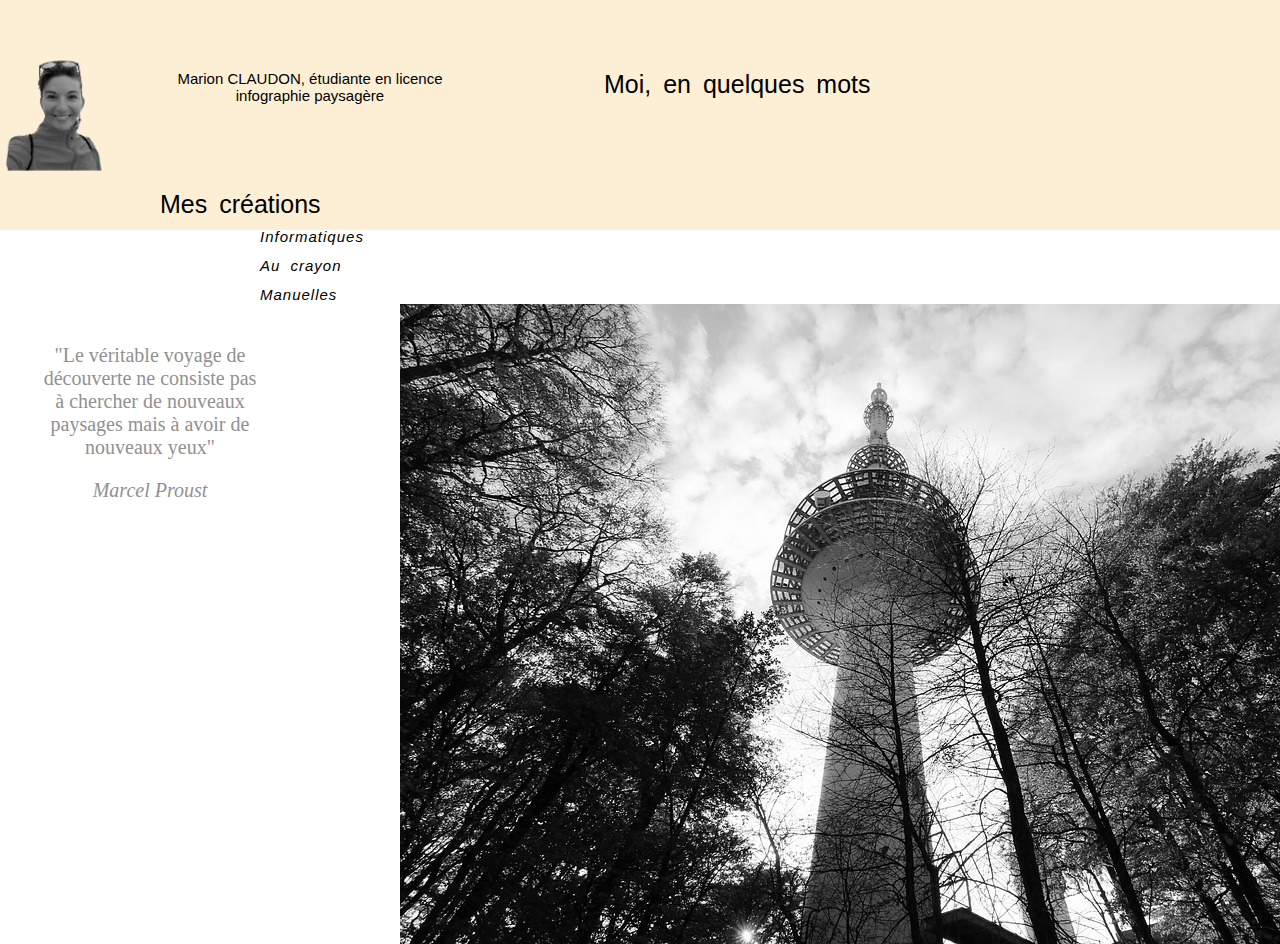
<file: index.html>
<!DOCTYPE html>
<html>
    <head>
        <meta charset="utf-8">
        <title>Mon portfolio, infographie paysagère</title>
        <link rel="stylesheet" href="CSS/PDG.css">
    </head>
    <body>
        <div id="menu">
                    <img src="Images/moi.png" alt="moi">
            <div id="perso">
                <span>Marion CLAUDON, étudiante en licence infographie paysagère</span>
            </div>
            <div id="title">
                <a href="HTML/moi.html">Moi, en quelques mots</a>
            </div>

            <div id="creation">Mes cr&eacute;ations
                 <div class="categories">
                    <a href="HTML/informatiques.html">Informatiques</a>
                </div>
                <div class="categories">
                     <a href="HTML/crayon.html">Au crayon</a>
                </div>
                <div class="categories">
                    <a href="HTML/manuelles.html">Manuelles</a>
                </div>
            </div>
        </div>
        
        <div id="citation">
            <blockquote>
                <p>"Le v&eacute;ritable voyage de d&eacute;couverte ne consiste pas &agrave; chercher de nouveaux paysages mais &agrave; avoir de nouveaux yeux"</p>
                <footer>
                    <cite>Marcel Proust</cite>
                </footer>
            </blockquote>
        </div>
            <div id="phototour">
                <div id="tour1">
                    <a href="#"><img id="tour_1" src="Images/tour1.png" alt="tour1"></a>
                </div>
                <div id="tour2">
                    <a href="#"><img id="tour_2" src="Images/tourNB.png" alt="tourNB"></a>
                </div>
            </div>
        </div>
    </body>
</html>
</file>
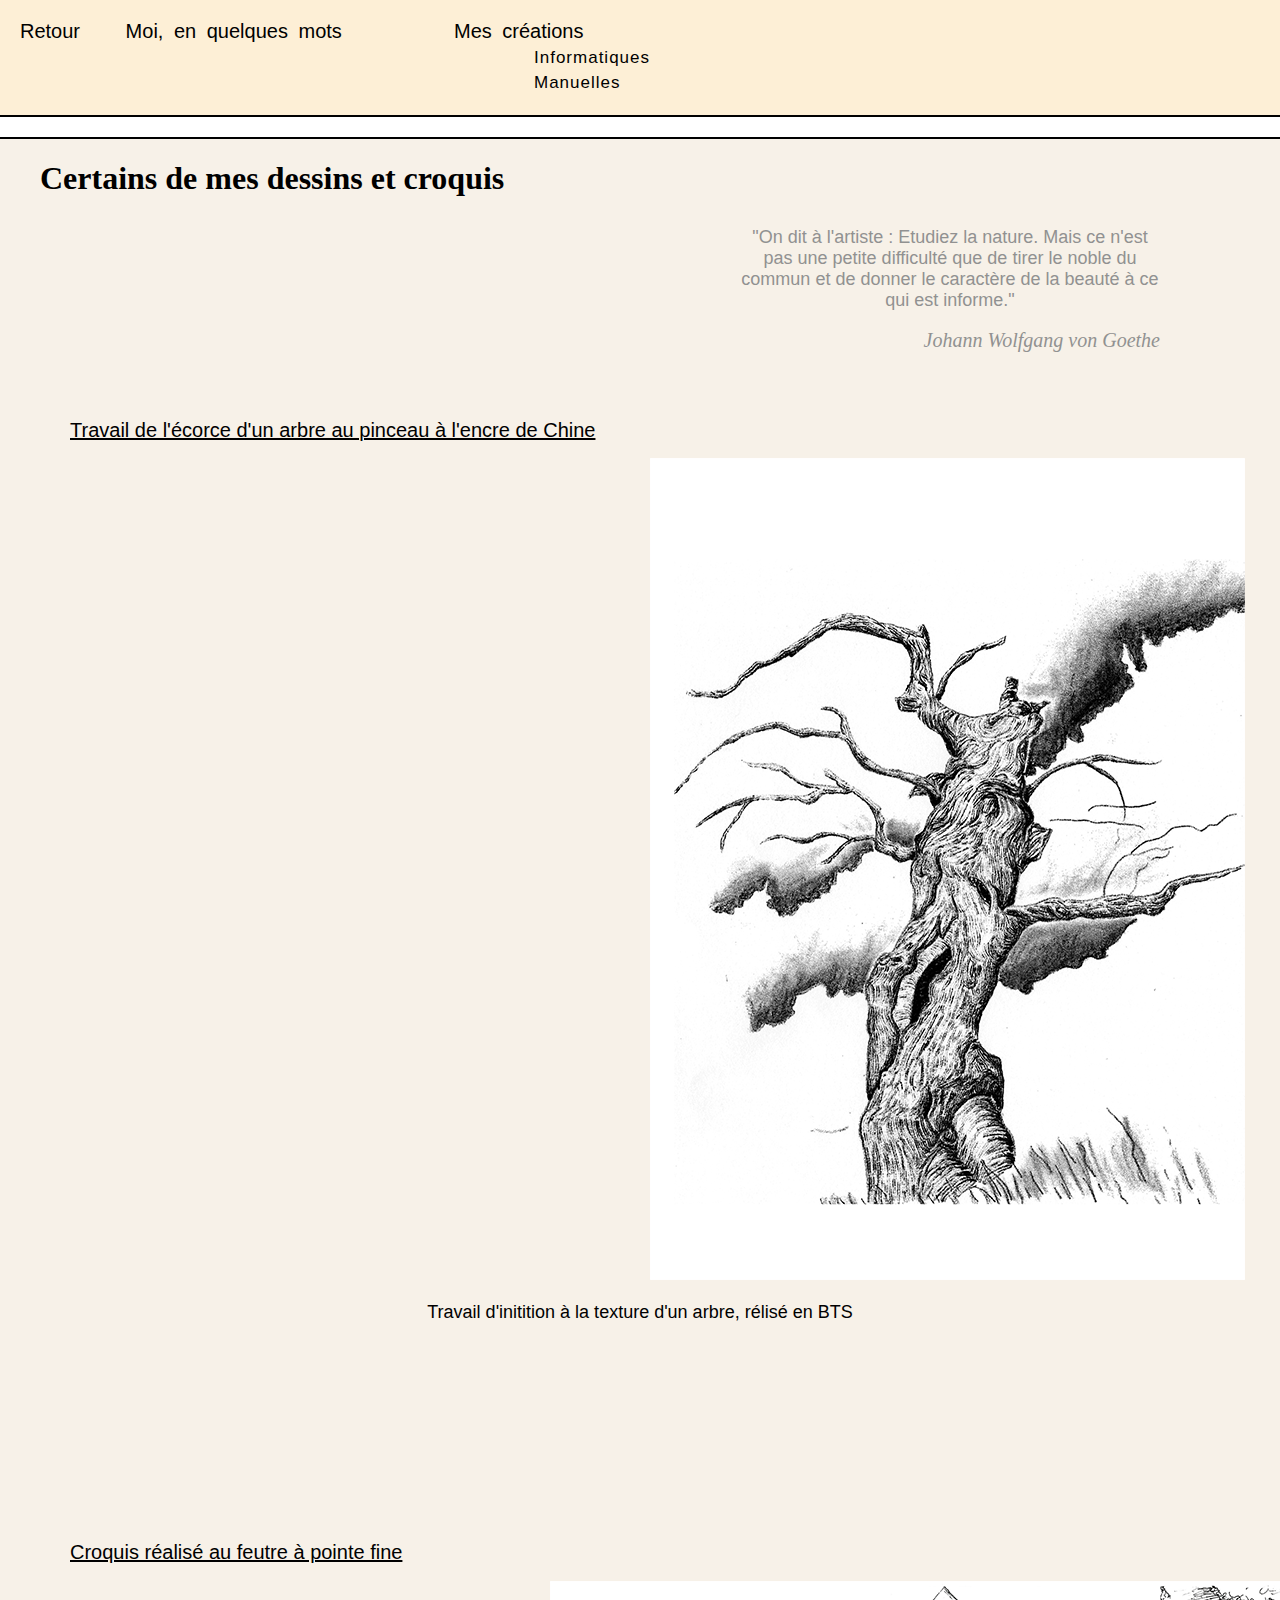
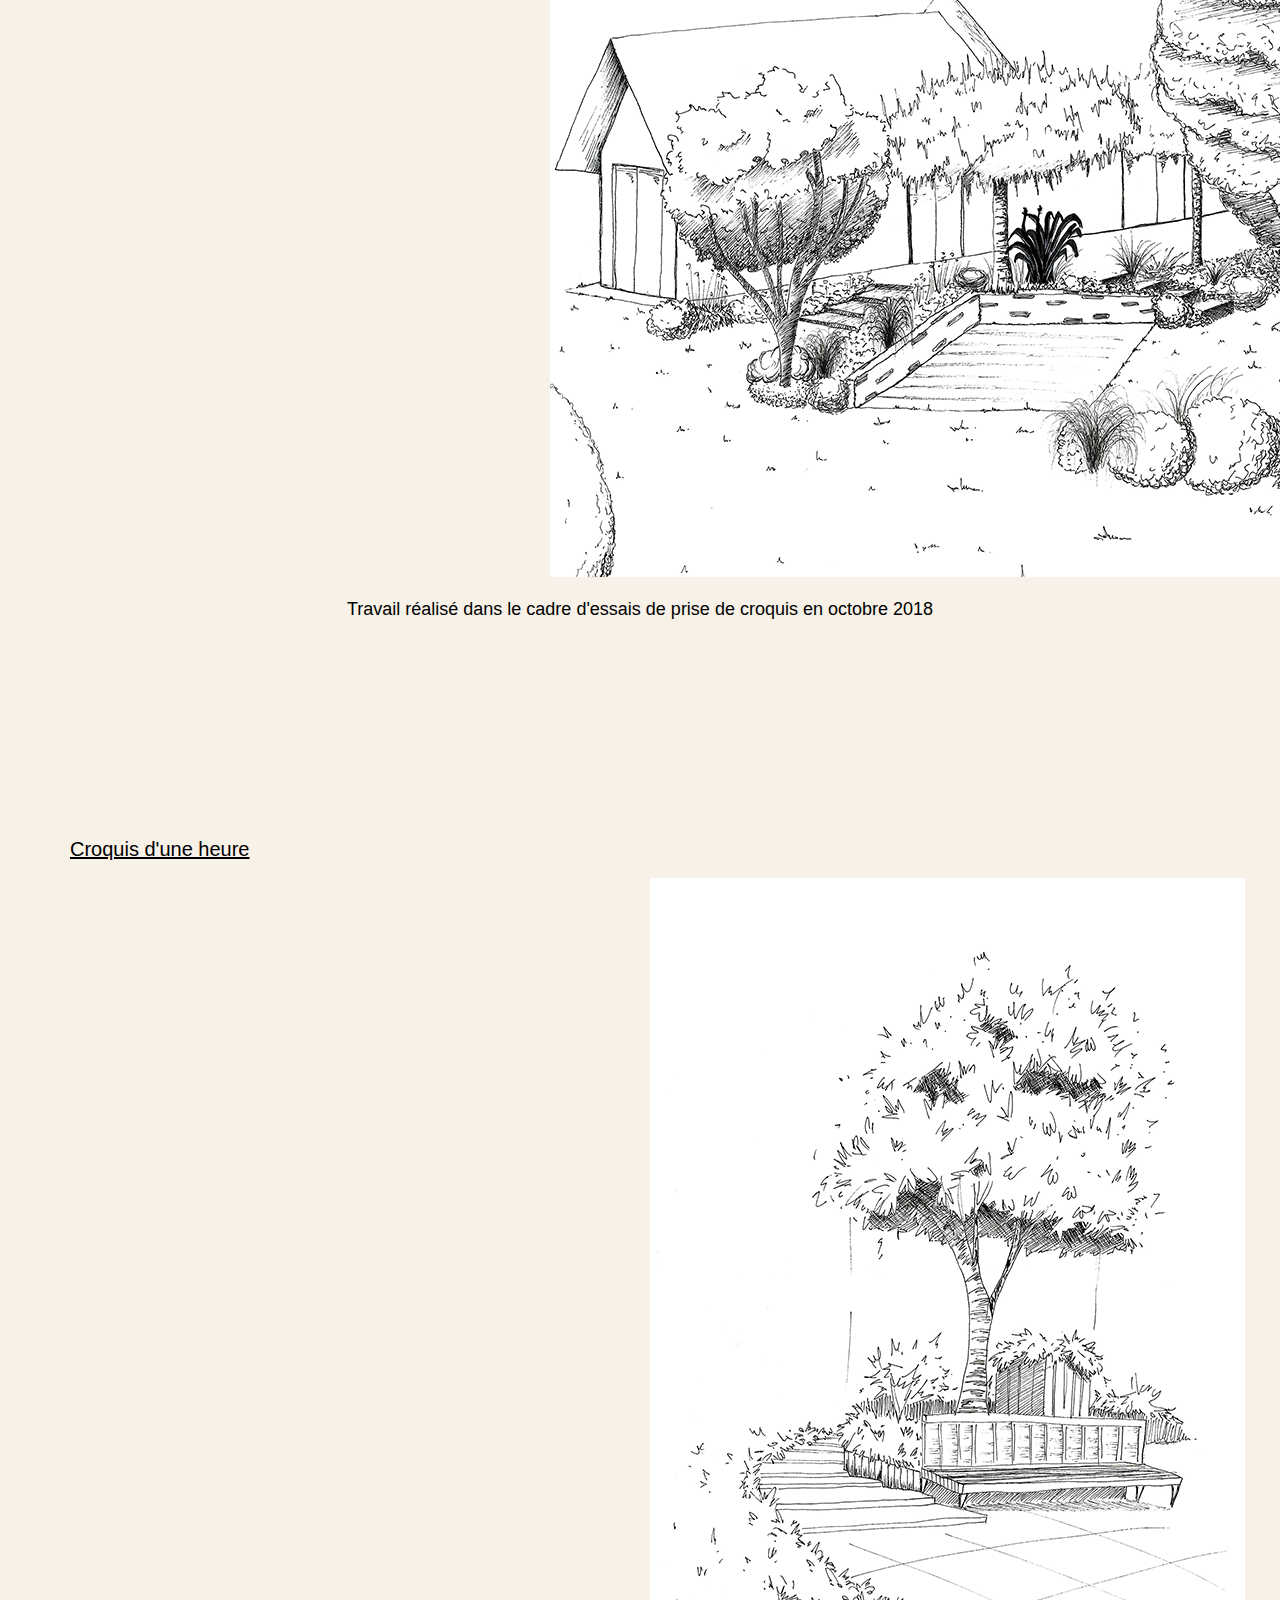
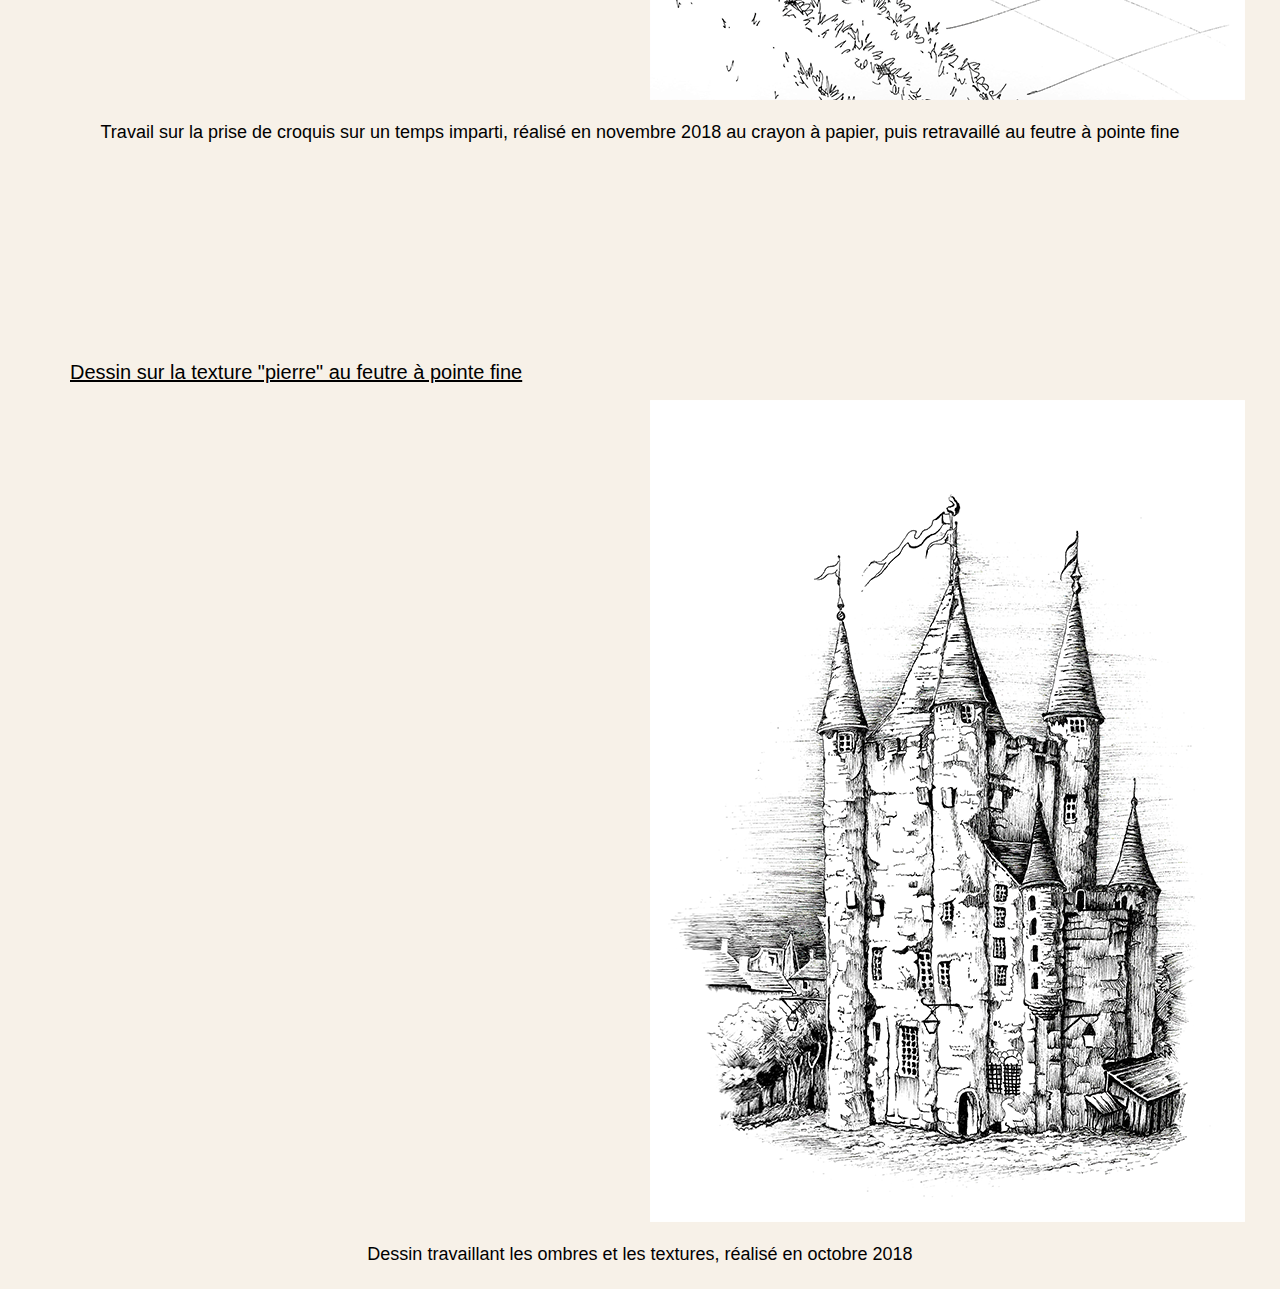
<file: HTML/crayon.html>
<!DOCTYPE html>
<html>
    <head>
        <meta charset="utf-8">
        <title>Mon portfolio, infographie paysagère</title>
        <link rel="stylesheet" href="../CSS/crayon.css">
    </head>
    <body>
        <div id="menu">
            <div id="title">
                <div class="title_1">
                    <a href="../index.html">Retour</a>
                </div>
                <div class="title_2">
                    <a href="moi.html">Moi, en quelques mots</a>
                </div>
            </div>
            <div id="creation">Mes cr&eacute;ations
                <div class="partie">
                     <a href="informatiques.html">Informatiques</a>
                </div>
                <div class="partie">
                        <a href="manuelles.html">Manuelles</a>
                </div>
            </div>
         </div>
        <div id="software">
             <div id="citation"> 
                 <blockquote>
                     <p>"On dit &agrave; l'artiste : Etudiez la nature. Mais ce n'est pas une petite difficulté
                        que de tirer le noble du commun et de donner le caract&egrave;re de la beaut&eacute; &agrave; ce qui est informe.</cite>"</p>
                    <footer>
                        <cite>Johann Wolfgang von Goethe</cite>
                    </footer>
                 </blockquote>
            </div>

            <div id="fond">
                    <h1>Certains de mes dessins et croquis</h1>
   
            <div id="draw">
                 <div id="draw1">
                    <h2>Travail de l'écorce d'un arbre au pinceau à l'encre de Chine</h2>
                    <div id="Arbre">
                        <img id="arbrePh" src="../Dessins/arbre.png" alt="Arbre">
                    </div>
                         <p>Travail d'initition &agrave; la texture d'un arbre, r&eacute;lis&eacute; en BTS</p>
                </div>
                <div id="draw2">
                    <h2>Croquis réalisé au feutre à pointe fine</h2>
                    <div id="amenagementPh">
                        <img id="amenagement" src="../Dessins/aménagement.png" alt="Aménagement">
                    </div>
                    <p>Travail r&eacute;alis&eacute; dans le cadre d'essais de prise de croquis en octobre 2018</p>
                </div>
                <div id="draw3">
                    <h2>Croquis d'une heure</h2>
                    <div id="banc">
                         <img id="banc" src="../Dessins/banc.png" alt="Banc">
                    </div>
                    <p>Travail sur la prise de croquis sur un temps imparti, r&eacute;alisé en novembre 2018 au crayon à papier, puis retravaill&eacute; au feutre &agrave; pointe fine</p>
                    </div>
                 <div id="draw4">
                    <h2>Dessin sur la texture "pierre" au feutre &agrave; pointe fine</h2>
                    <div id="chateauPh">
                        <img id="chateau" src="../Dessins/château.png" alt="Château">
                    </div>
                    <p>Dessin travaillant les ombres et les textures, r&eacute;alis&eacute; en octobre 2018 </p>
                </div>   
            </div>
        </div>
    </body>
</html>
</file>
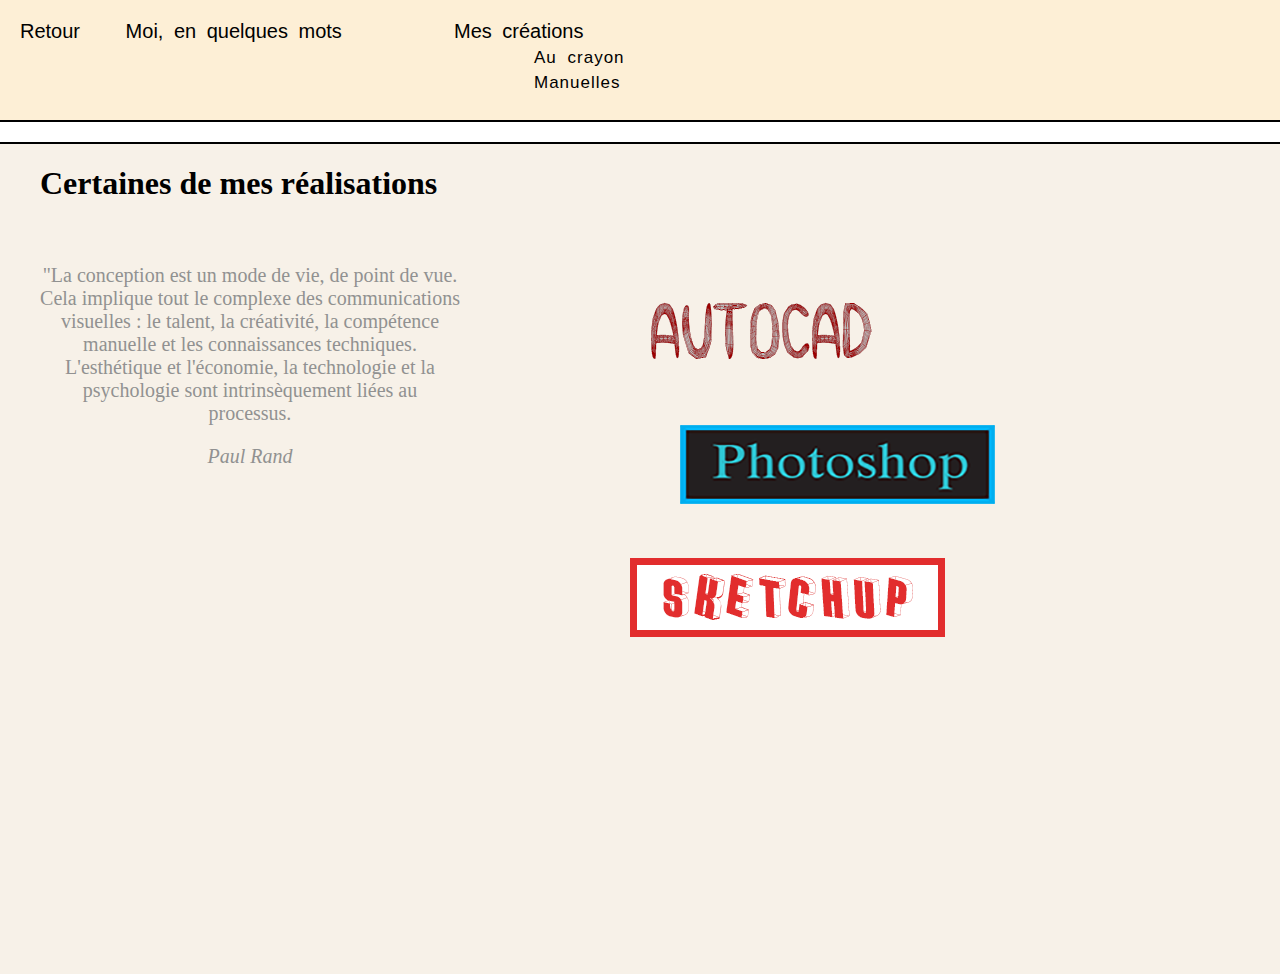
<file: HTML/informatiques.html>
<!DOCTYPE html>
<html>
    <head>
        <meta charset="utf-8">
        <title>Mon portfolio, infographie paysagère</title>
        <link rel="stylesheet" href="../CSS/informatiques.css">
    </head>
    <body>
            <div id="menu">
                <div id="title">
                    <div class="title_1">
                        <a href="../index.html">Retour</a>
                    </div>
                    <div class="title_2">
                    <a href="moi.html">Moi, en quelques mots</a>
                    </div>
                </div>
                <div id="creation">Mes cr&eacute;ations
                    <div class="categories">
                            <a href="crayon.html">Au crayon</a>
                    </div>
                    <div class="categories">
                            <a href="manuelles.html">Manuelles</a>
                    </div>
                </div>
            </div>
        <div id="fond">
         <h1>Certaines de mes réalisations</h1>
         <div id="citation"> 
                <blockquote>
                    <p>"La conception est un mode de vie, de point de vue. Cela implique tout le complexe des communications visuelles : le talent, la cr&eacute;ativit&eacute;, 
                        la comp&eacute;tence manuelle et les connaissances techniques. L'esth&eacute;tique et l'&eacute;conomie, la  technologie et la 
                        psychologie sont intrins&egrave;quement li&eacute;es au processus.</p>
                   <footer>
                       <cite>Paul Rand</cite>
                   </footer>
                </blockquote>
           </div>
           <div id="multi">
                <div id="categories_1">
                    <a href="autocad.html"><img src="../Informatique/Logos perso/Au.png" alt="Autocad"></a>
                </div>
                <div id="categories_2">
                    <a href="photoshop.html"><img src="../Informatique/Logos perso/Ph.png" alt="photoshop"></a>
                 </div>
                <div id="categories_3">
                    <a href="sketchup.html"><img src="../Informatique/Logos perso/Sk.png" alt="Sketchup"></a>
                </div>
            </div>
        </div>
    </body>
</html>
</file>
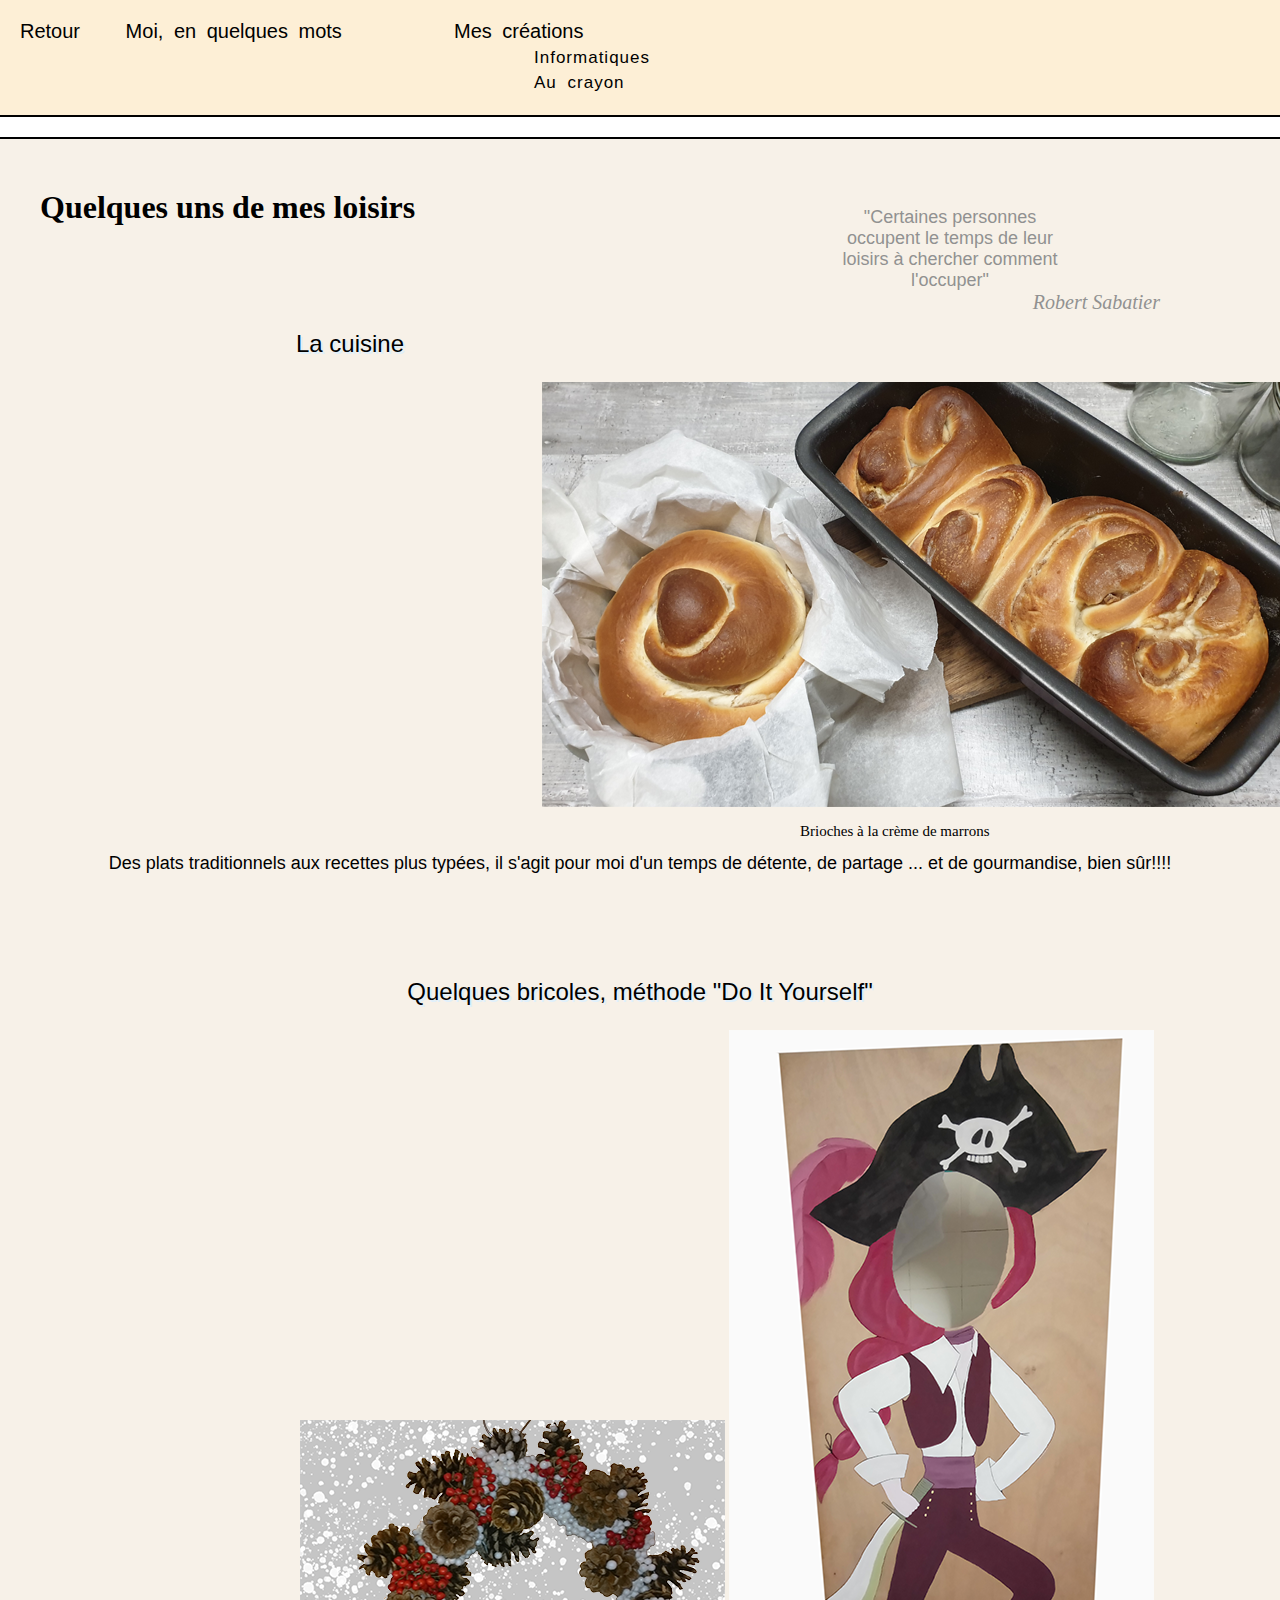
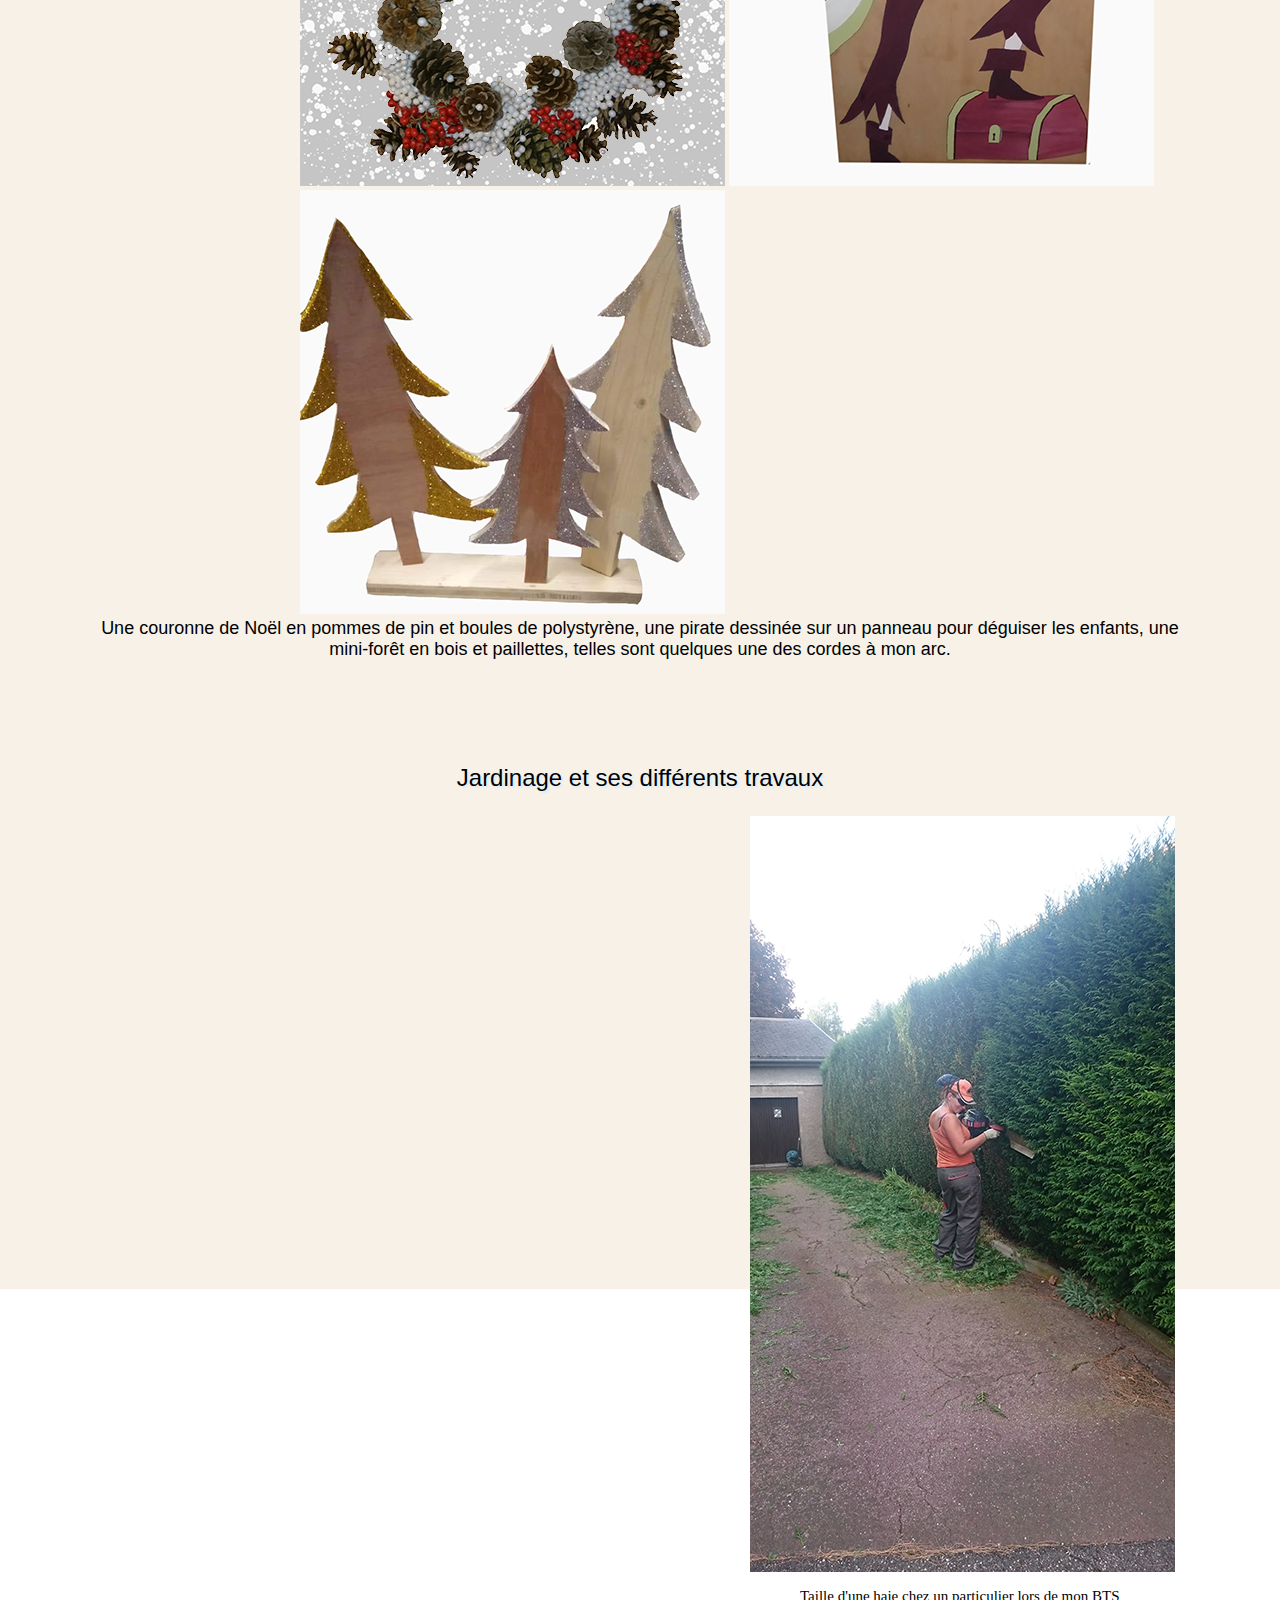
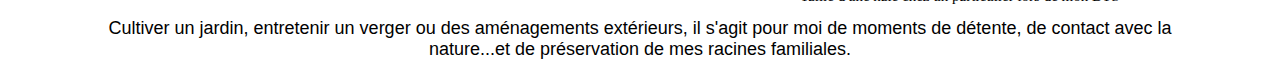
<file: HTML/manuelles.html>
<!DOCTYPE html>
<html>
    <head>
        <meta charset="utf-8">
        <title>Mon portfolio, infographie paysagère</title>
        <link rel="stylesheet" href="../CSS/manuelles.css">
    </head>
    <body>
        <div id="menu">
            <div id="title">
                <div class="title_1">
                    <a href="../index.html">Retour</a>
                </div>
                <div class="title_2">
                    <a href="moi.html">Moi, en quelques mots</a>
                </div>
            </div>
            <div id="creation">Mes cr&eacute;ations
                <div class="partie">
                     <a href="informatiques.html">Informatiques</a>
                </div>
                <div class="partie">
                        <a href="crayon.html">Au crayon</a>
                </div>
            </div>
         </div>
         <div id="software">
            <div id="citation"> 
                <blockquote>
                    <p>"Certaines personnes occupent le temps de leur loisirs &agrave; chercher comment l'occuper"</p>
                    <footer>
                        <cite>Robert Sabatier</cite>
                    </footer>
                </blockquote>
            </div>
         </div>    
            <div id="fond">
                <h1>Quelques uns de mes loisirs</h1>

                <div id="hobbies">
                    <div id="cuisine">
                        <h3>La cuisine</h3>
                        <div id="brioche">
                            <img id="briochePh" src="../Manuel/brioches.png" alt="Brioches">
                        </div>
                        <h2>Brioches à la crème de marrons</h2>   
                         <p>Des plats traditionnels aux recettes plus typées, il s'agit pour moi d'un temps de d&eacute;tente, de partage ... 
                                et de gourmandise, bien sûr!!!!</p>
                    </div>
                    <div id="DIY">
                        <h3>Quelques bricoles, méthode "Do It Yourself"</h3>
                        <div class="container">
                            <img class="contanier_1" src="../Manuel/couronne.png" alt="Couronne de Noël">
                            <img class="contanier_2" src="../Manuel/pirate.png" alt="Pirate dessinée">
                            <img class="contanier_3" src="../Manuel/sapins.png" alt="Sapins">
                        </div>
                        <p>Une couronne de Noël en pommes de pin et boules de polystyrène, une pirate dessinée sur un 
                            panneau pour déguiser les enfants, une mini-forêt en bois et paillettes, telles sont quelques une 
                            des cordes à mon arc.
                        </p>
                    </div>
                    <div id="outdoor">
                        <h3>Jardinage et ses diff&eacute;rents travaux</h3>
                            <div id="coupePh">
                                <img id="coupe" src="../Manuel/Taille.png" alt="taille haie">
                            </div>
                            <h2>Taille d'une haie chez un particulier lors de mon BTS</h2>
                            <p>Cultiver un jardin, entretenir un verger ou des am&eacute;nagements ext&eacute;rieurs, il s'agit pour moi de 
                            moments de d&eacute;tente, de contact avec la nature...et de pr&eacute;servation de mes racines familiales.</p>
                    </div>
                </div>
             </div>
    </body>
</html>
</file>
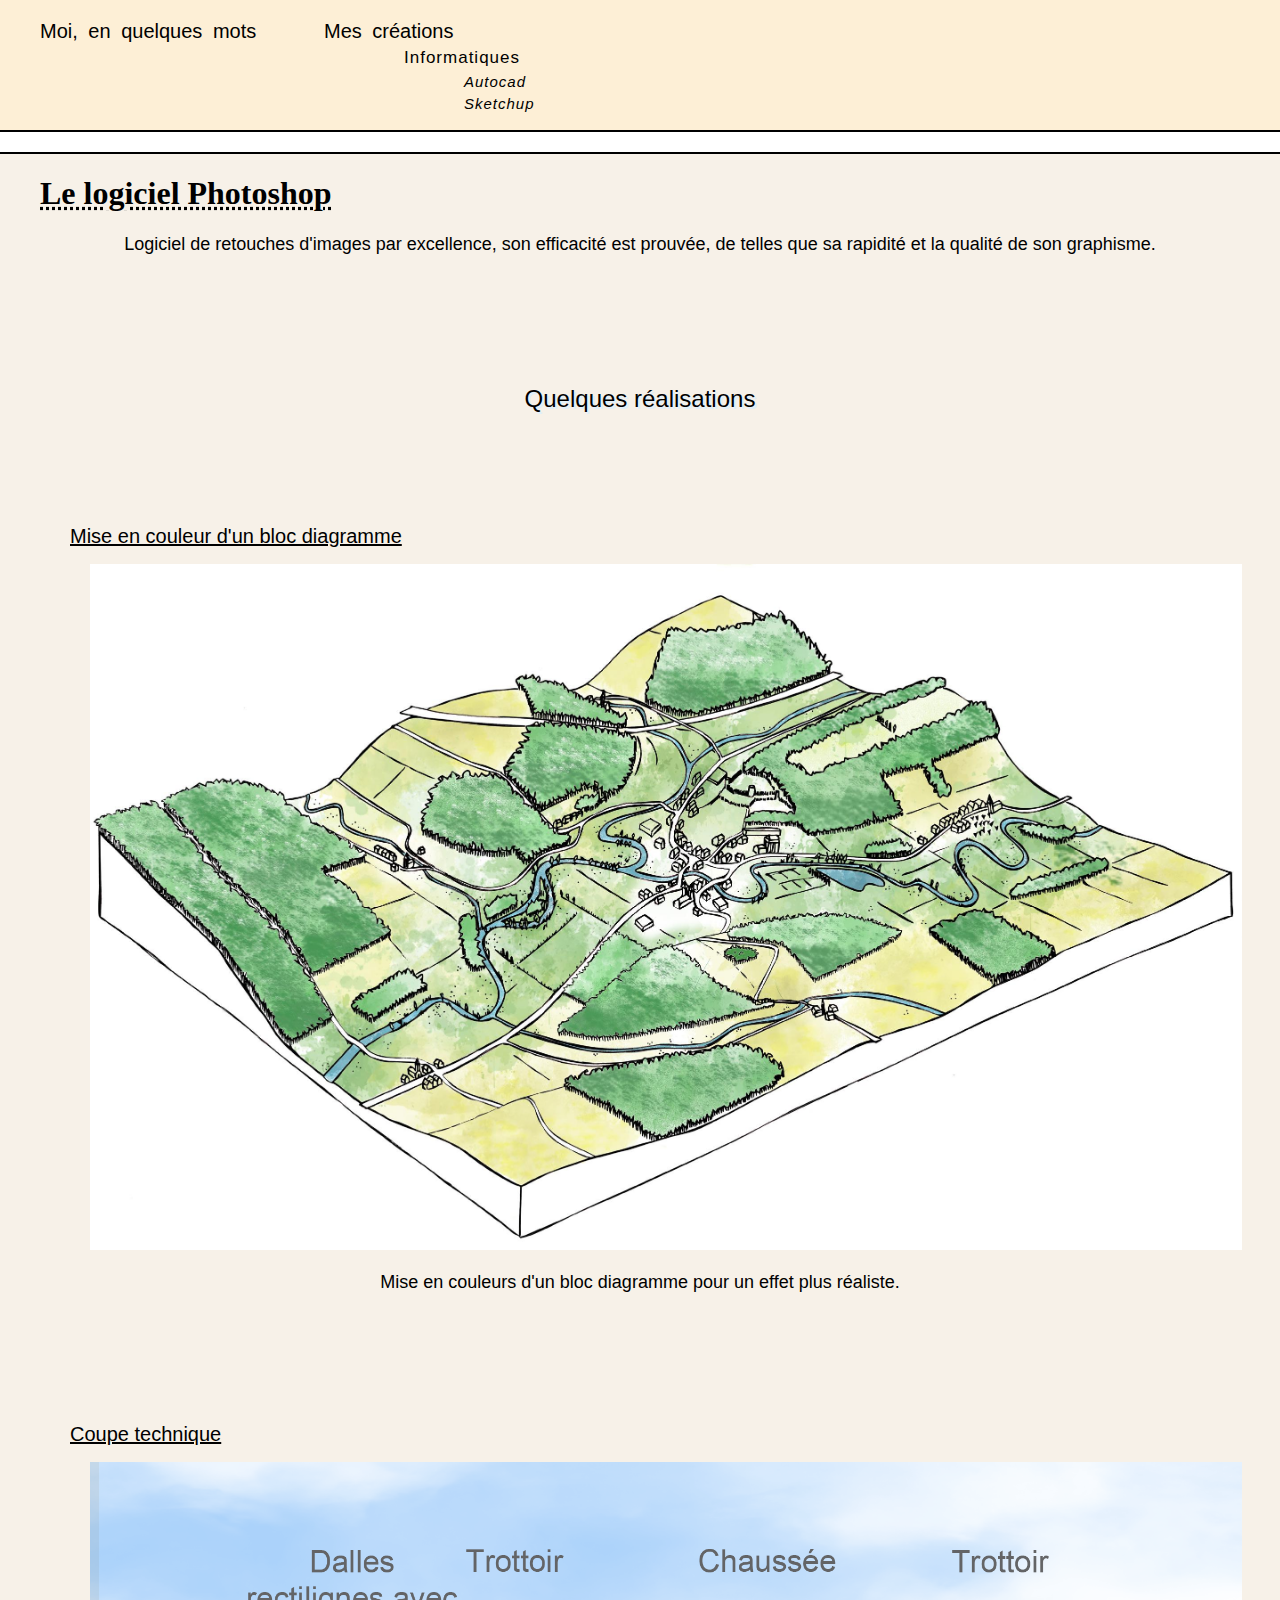
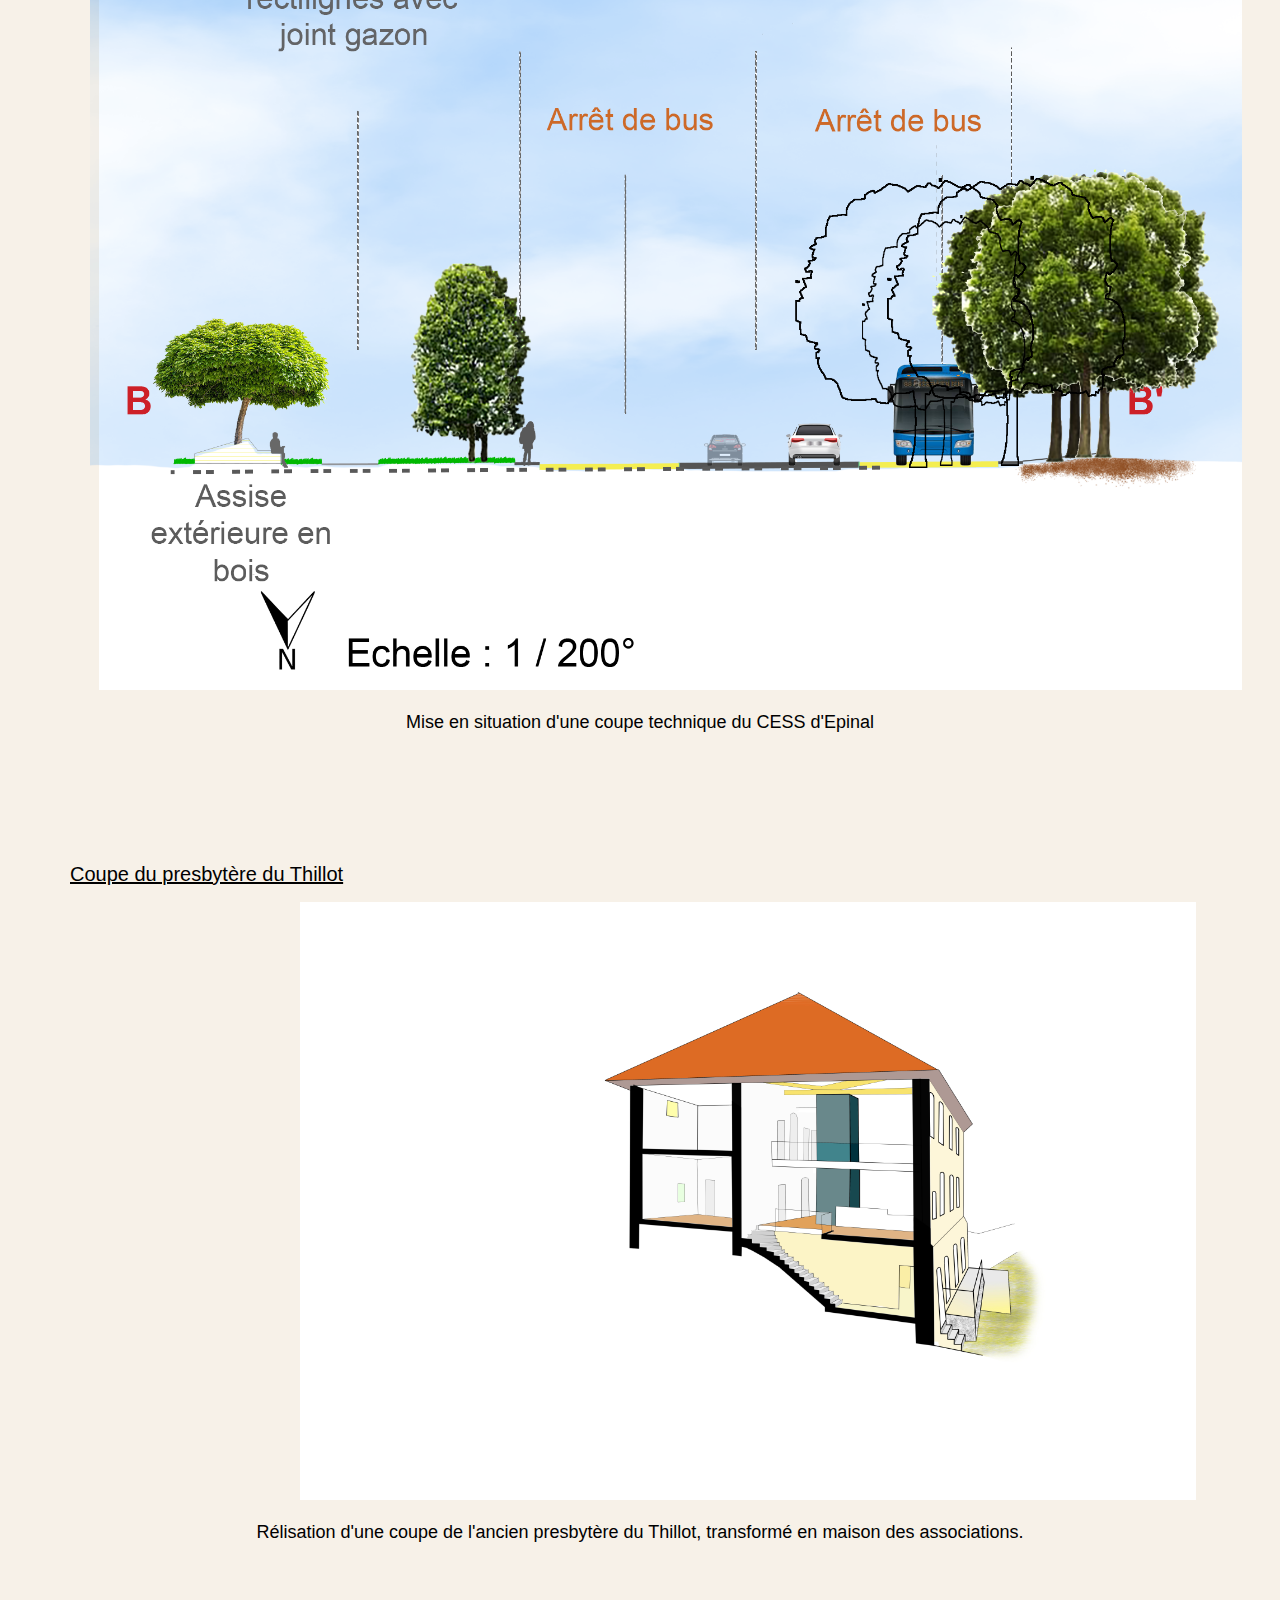
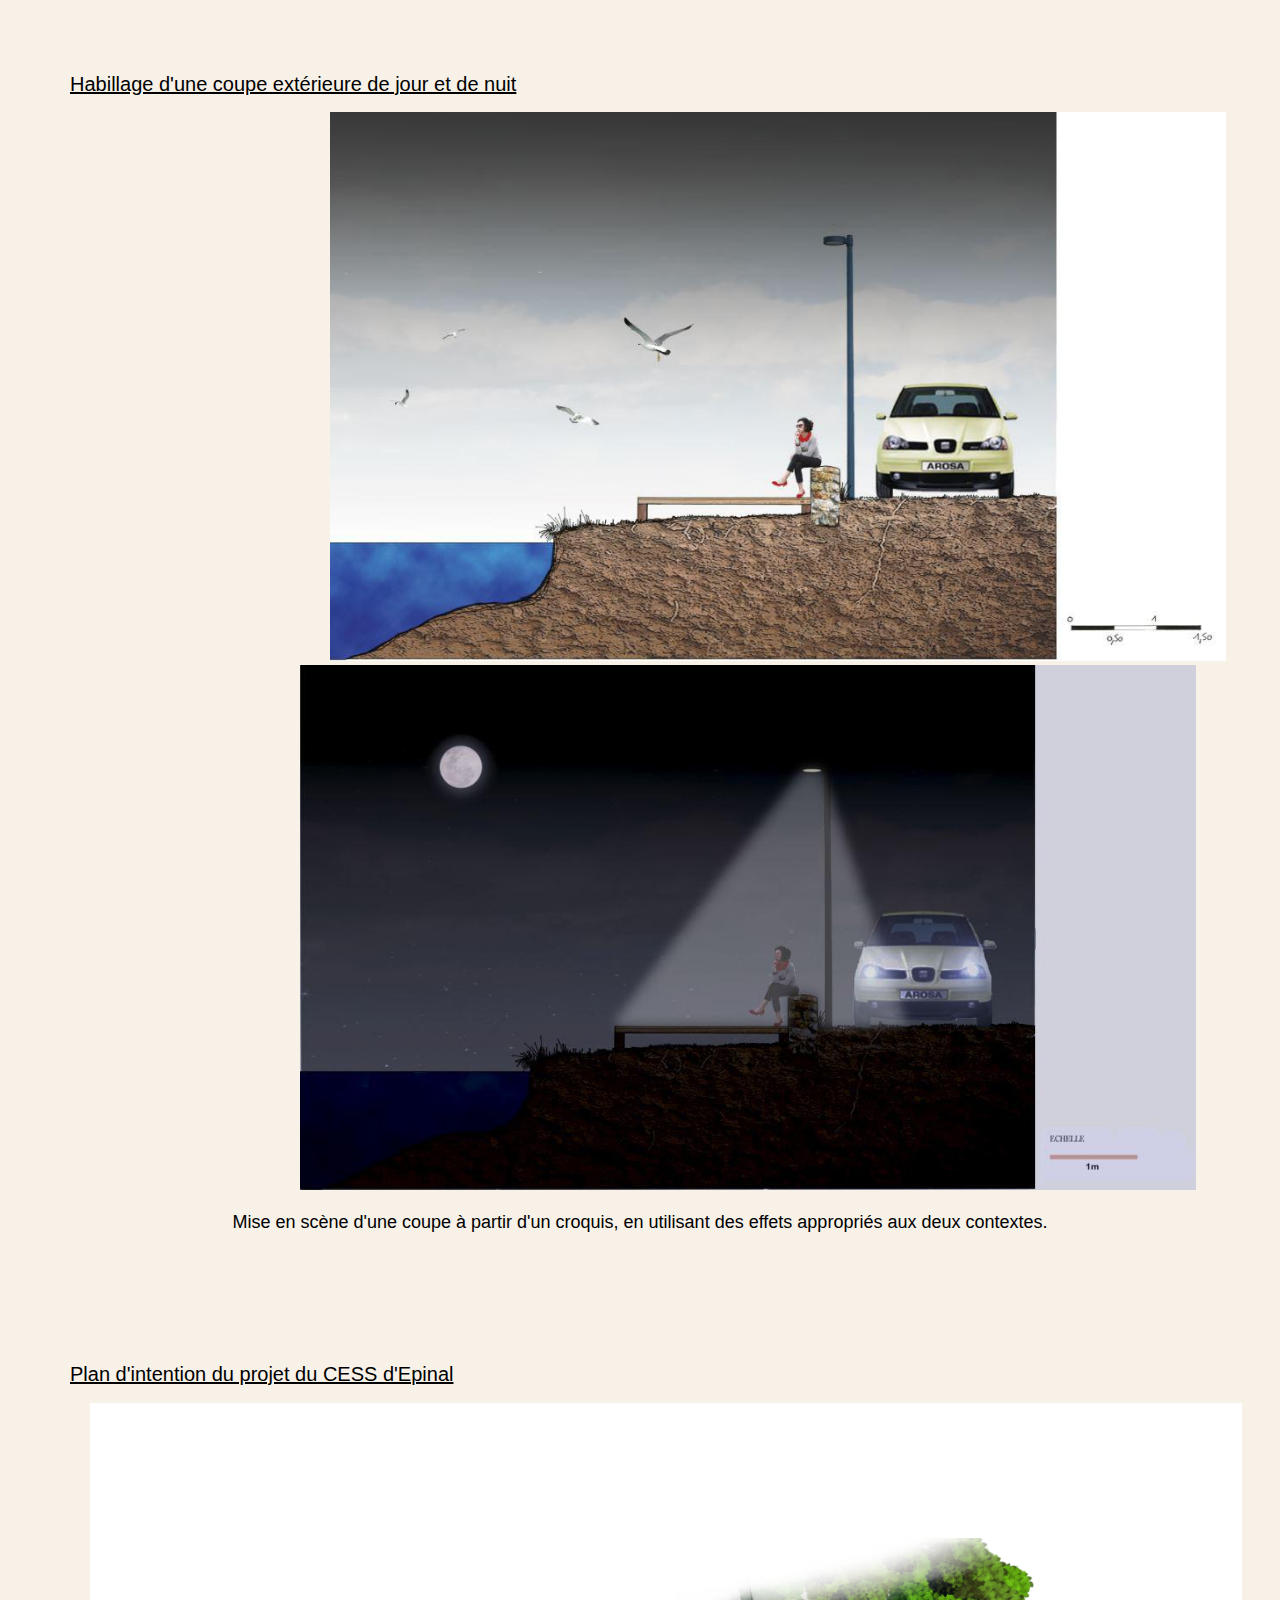
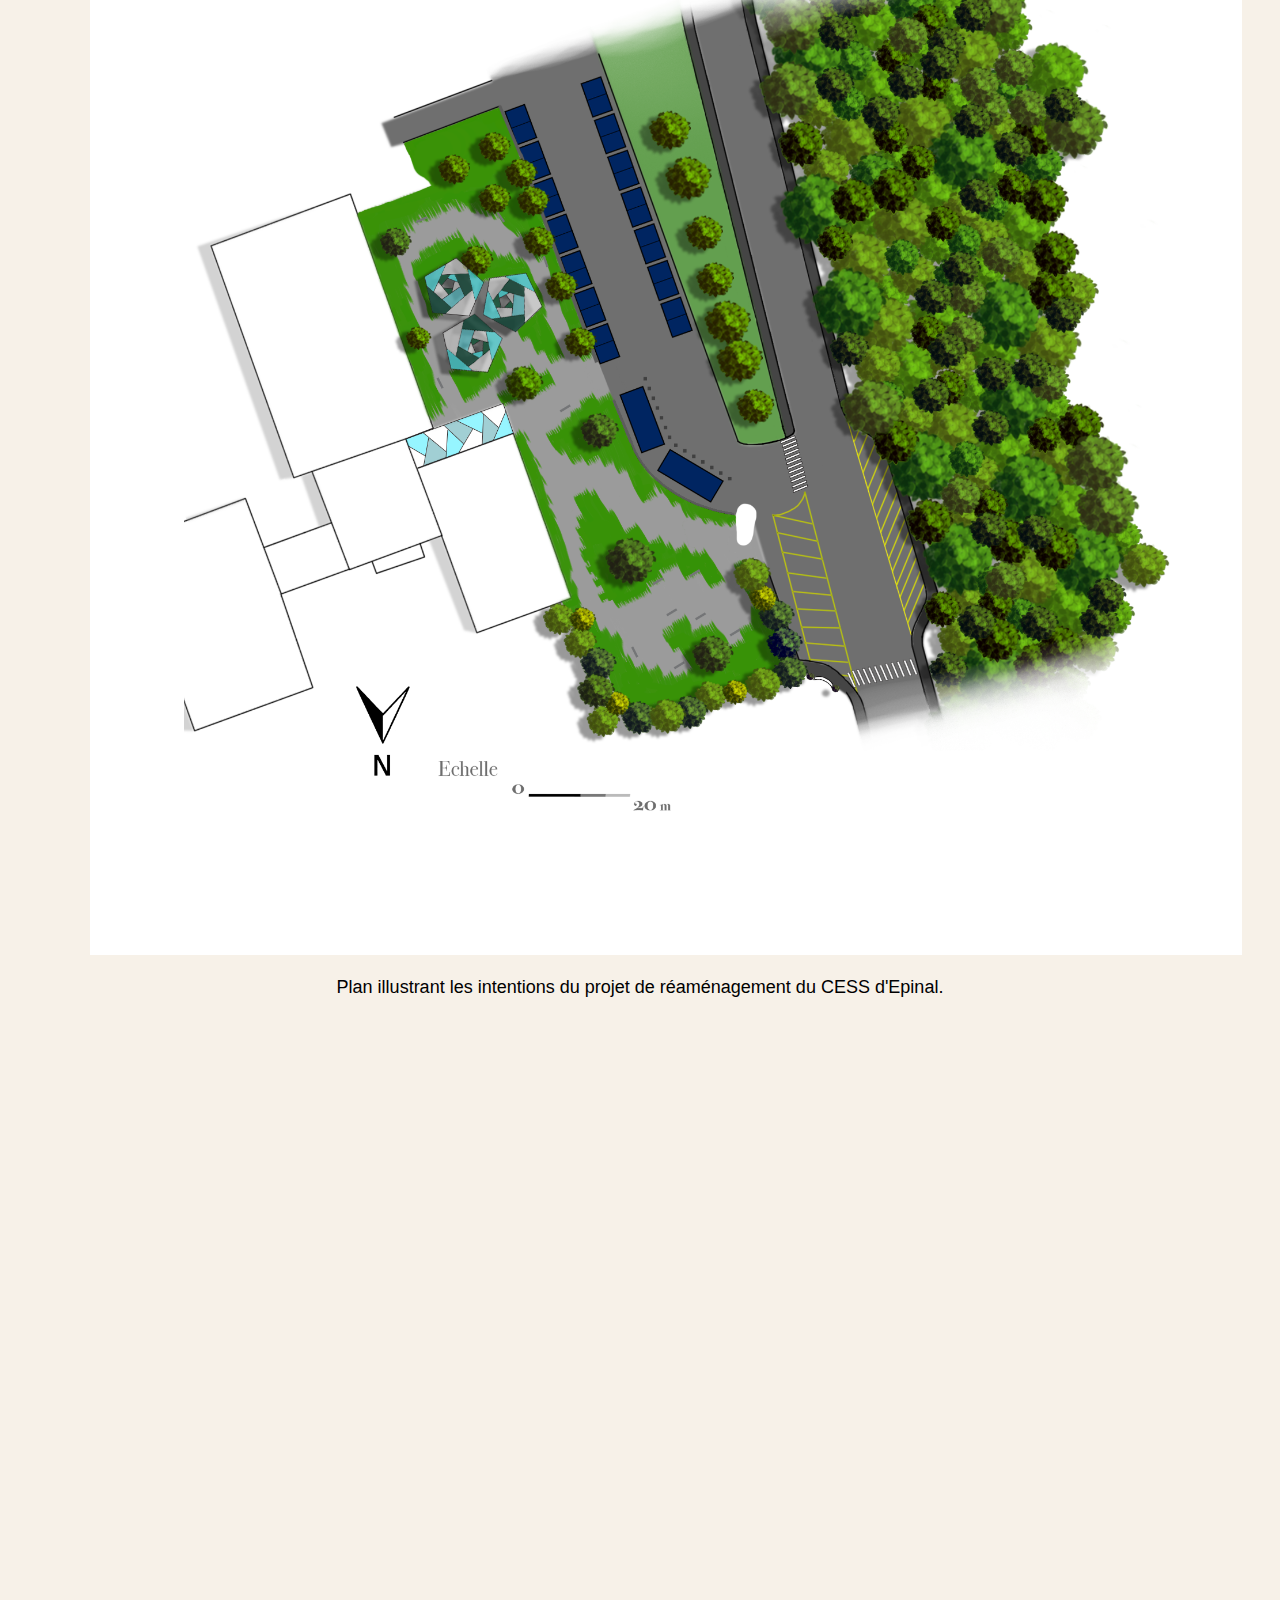
<file: HTML/photoshop.html>
<!DOCTYPE html>
<html>
    <head>
        <meta charset="utf-8">
        <title>Mon portfolio, infographie paysagère</title>
        <link rel="stylesheet" href="../CSS/photoshop.css">
    </head>
    <body>
        <div id="menu">
            <div id="title">
                <a href="moi.html">Moi, en quelques mots</a>
            </div>

             <div id="creation">Mes cr&eacute;ations
                <div class="partie">
                     <a href="informatiques.html">Informatiques</a>
                </div>
                <div class="classinfo_1">
                     <a href="autocad.html">Autocad</a>
                </div>
                <div class="classinfo_2">
                    <a href="sketchup.html">Sketchup</a>
                </div>
            </div>
        </div>
        <div id="software">
            <h1>Le logiciel Photoshop</h1>
                <p>Logiciel de retouches d'images par excellence, son efficacit&eacute; est prouv&eacute;e, de telles que sa rapidit&eacute; et la qualit&eacute; de 
                        son graphisme.</p>
            <h4>Quelques réalisations</h4>
            <div id="Bloc_diagramme">
                <h2>Mise en couleur d'un bloc diagramme</h2>
                <div id="Bloc_diagrammePh">
                    <img id="Bloc_diagramme" src="../Informatique/Photoshop/Bloc diagramme.jpg" alt="Mise en couleur d'un bloc diagramme">
                </div>
                <p>Mise en couleurs d'un bloc diagramme pour un effet plus r&eacute;aliste.</h2>
            </div>
            <div id="Coupe">
                <h2>Coupe technique</h2>  
                <div id="CoupePh">
                <img id="Coupe" src="../Informatique/Photoshop/Coupe parking.png" alt="Coupe du parking du CESS d'Epinal">
                </div>
                    <p>Mise en situation d'une coupe technique du CESS d'Epinal</p>
                </div>
             <div id="Le_Thillot">
                <h2>Coupe du presbytère du Thillot</h2>
                <div id="Le_ThillotPh">
                    <img id="Le_ThillotPh" src="../Informatique/Photoshop/Coupe presbytère Le Thillot.jpg" alt="Coupe transversale du presbytère de Le Thillot">
                </div>    
                    <p>R&eacute;lisation d'une coupe de l'ancien presbytère du Thillot, transform&eacute; en maison des associations.</p>
             </div>
             <div id="CoupeJN">
                <h2>Habillage d'une coupe extérieure de jour et de nuit</h2> 
                <div id="coupe_de_jour">
                    <img id="coupe_de_jour" src="../Informatique/Photoshop/Habillage coupe.jpg" alt="Coupe de jour">
                </div>
                <div id="coupe_de_nuit">
                    <img id="coupe_de_nuit" src="../Informatique/Photoshop/Habillage coupe de nuit.jpg" alt="Coupe de nuit">
                </div>
                    <p>Mise en sc&egrave;ne d'une coupe &agrave; partir d'un croquis, en utilisant des effets appropri&eacute;s aux deux contextes.</p>
            </div>
            <div id="plandintention">
            <h2>Plan d'intention du projet du CESS d'Epinal</h2>
            <div id="plandintentionPh">
                <img id="plandintention" src="../Informatique/Photoshop/intention vue.png" alt="plan d'intention du projet de CESS">
                </div>
                    <p>Plan illustrant les intentions du projet de r&eacute;am&eacute;nagement du CESS d'Epinal.</h2>
            </div>
        </div>
    </body>
</html>
</file>
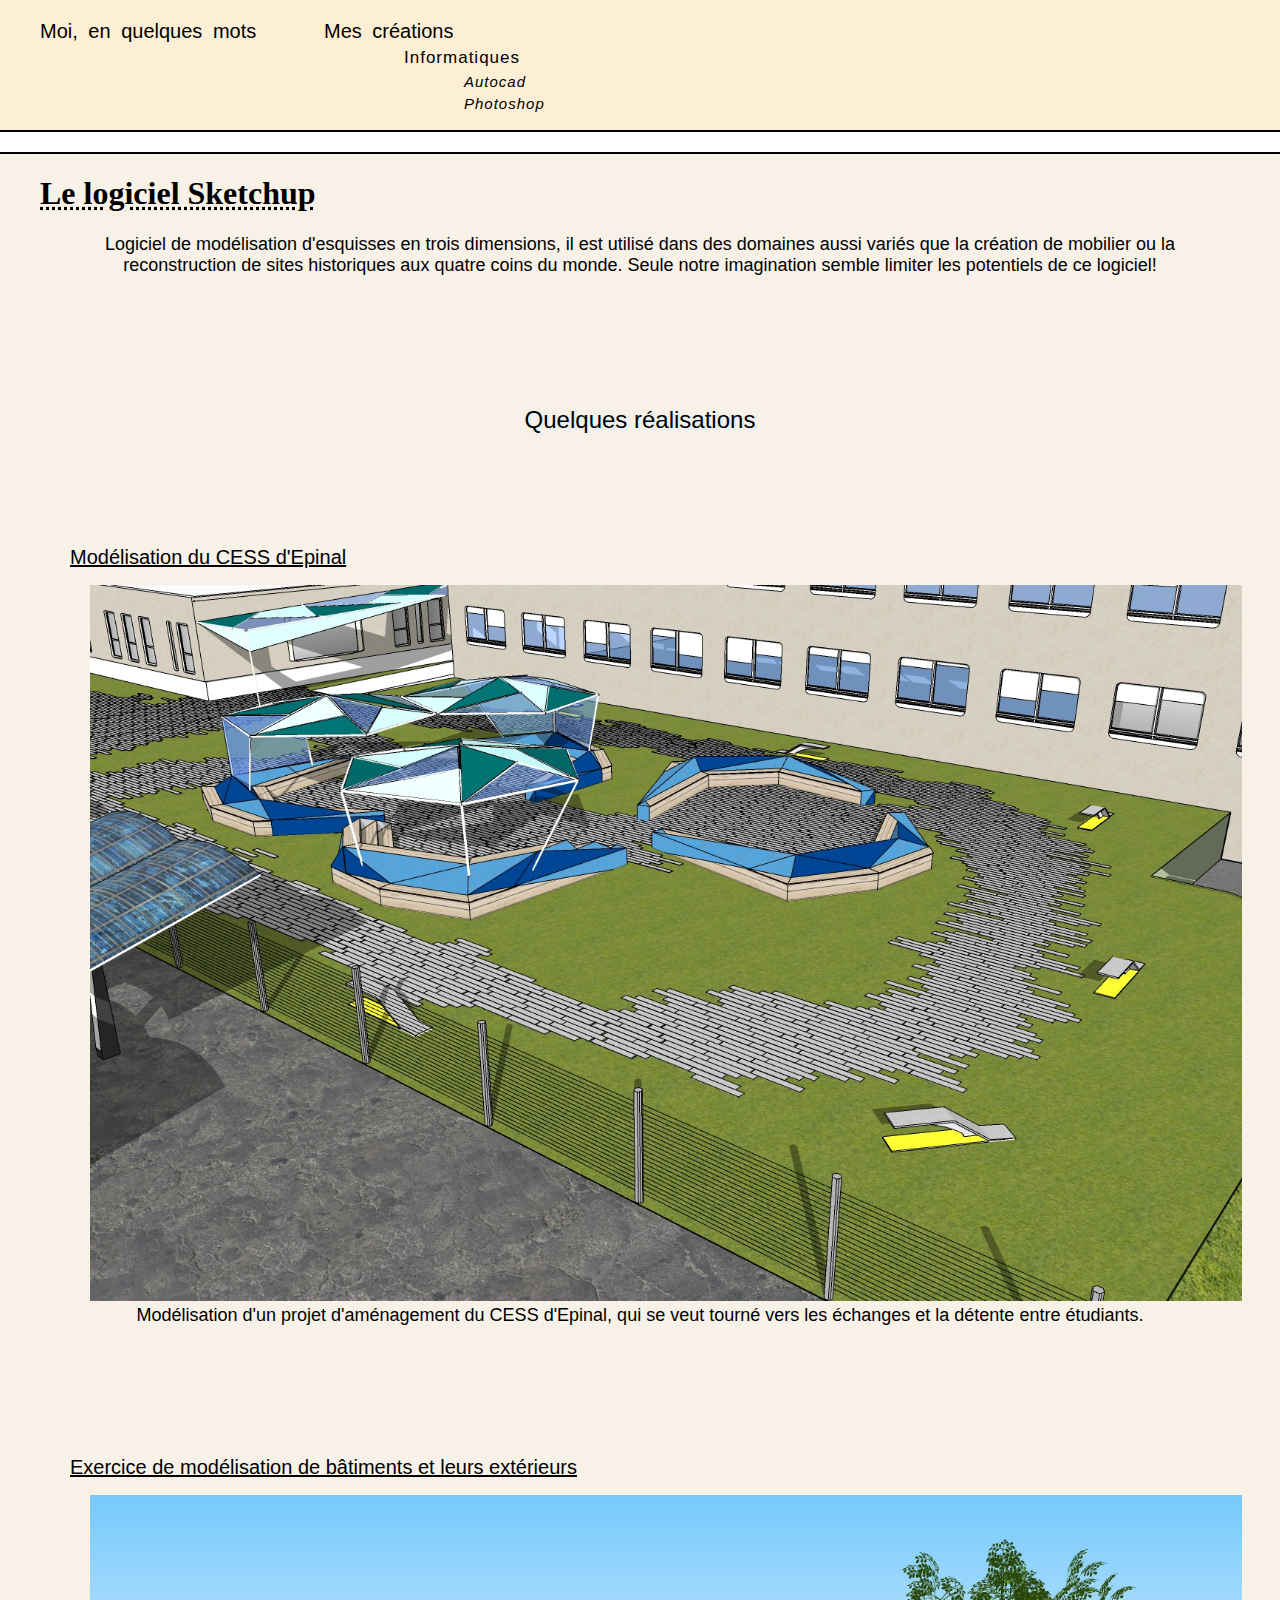
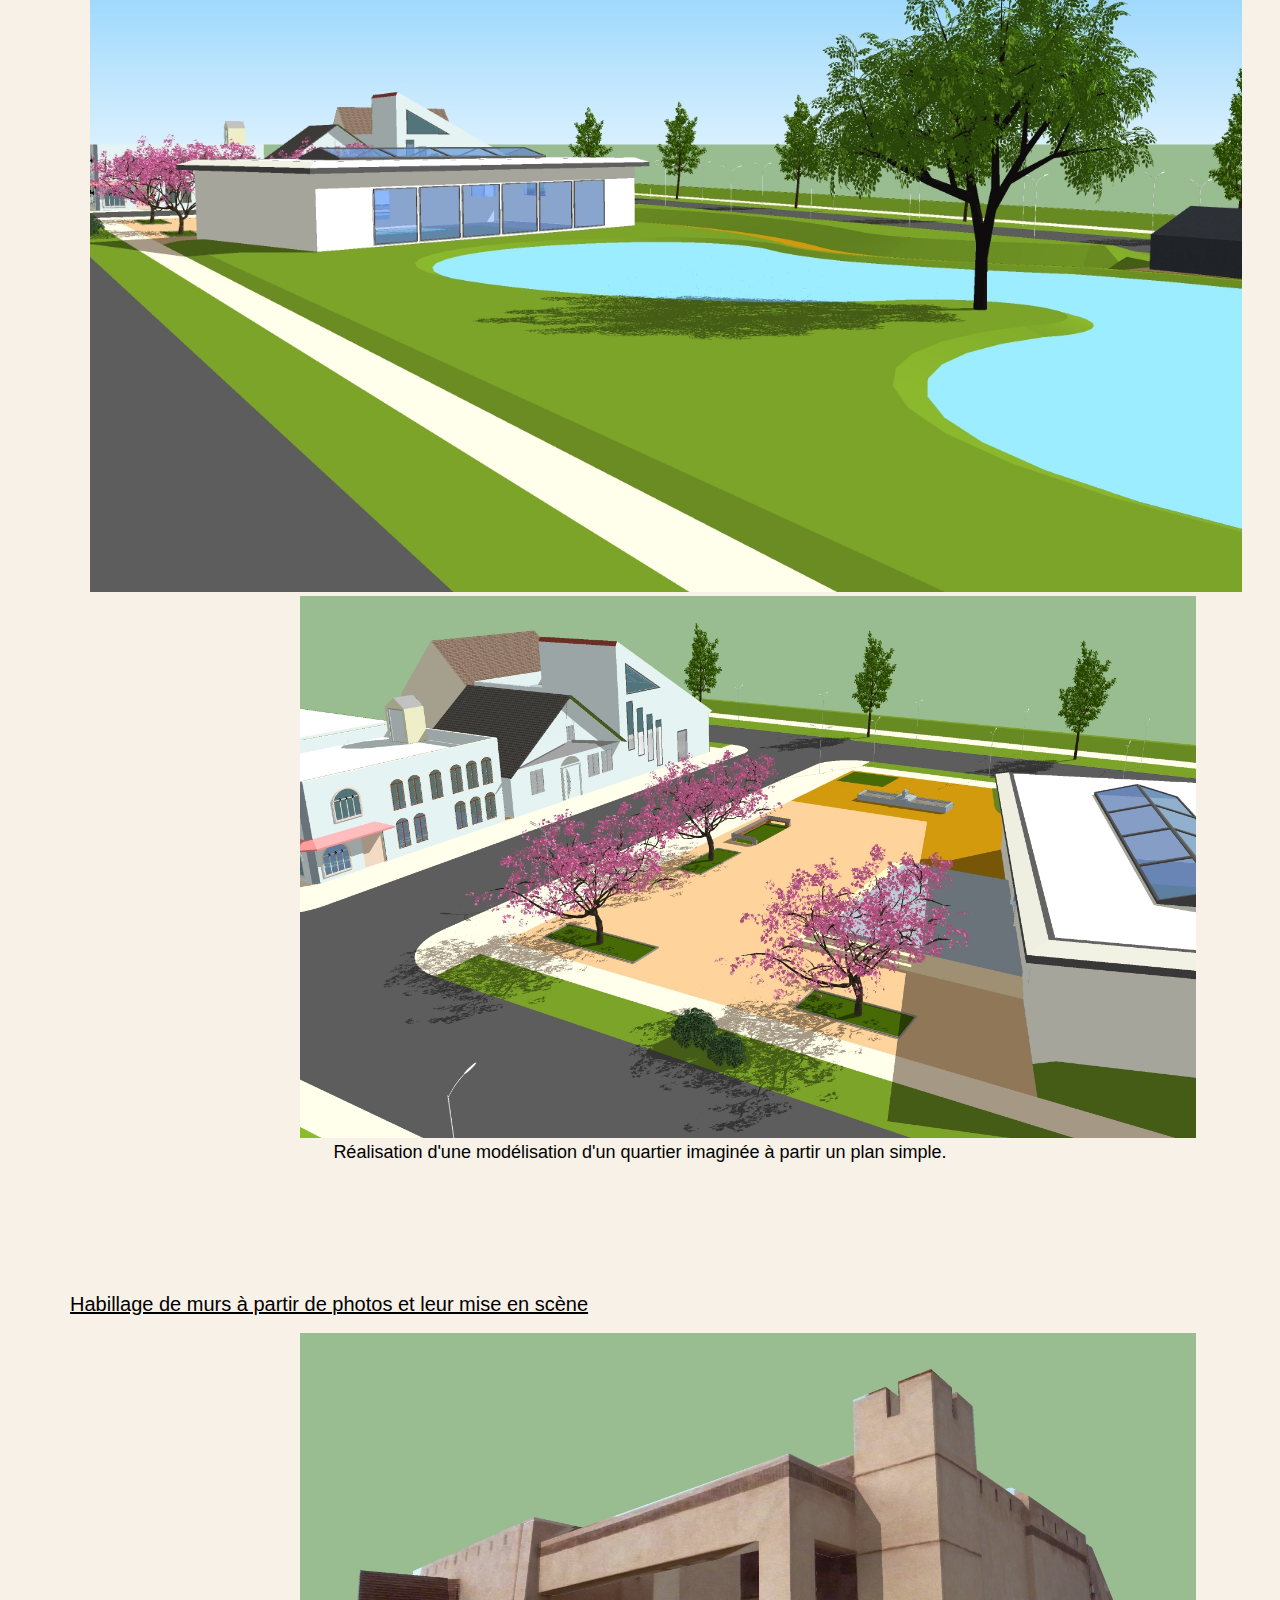
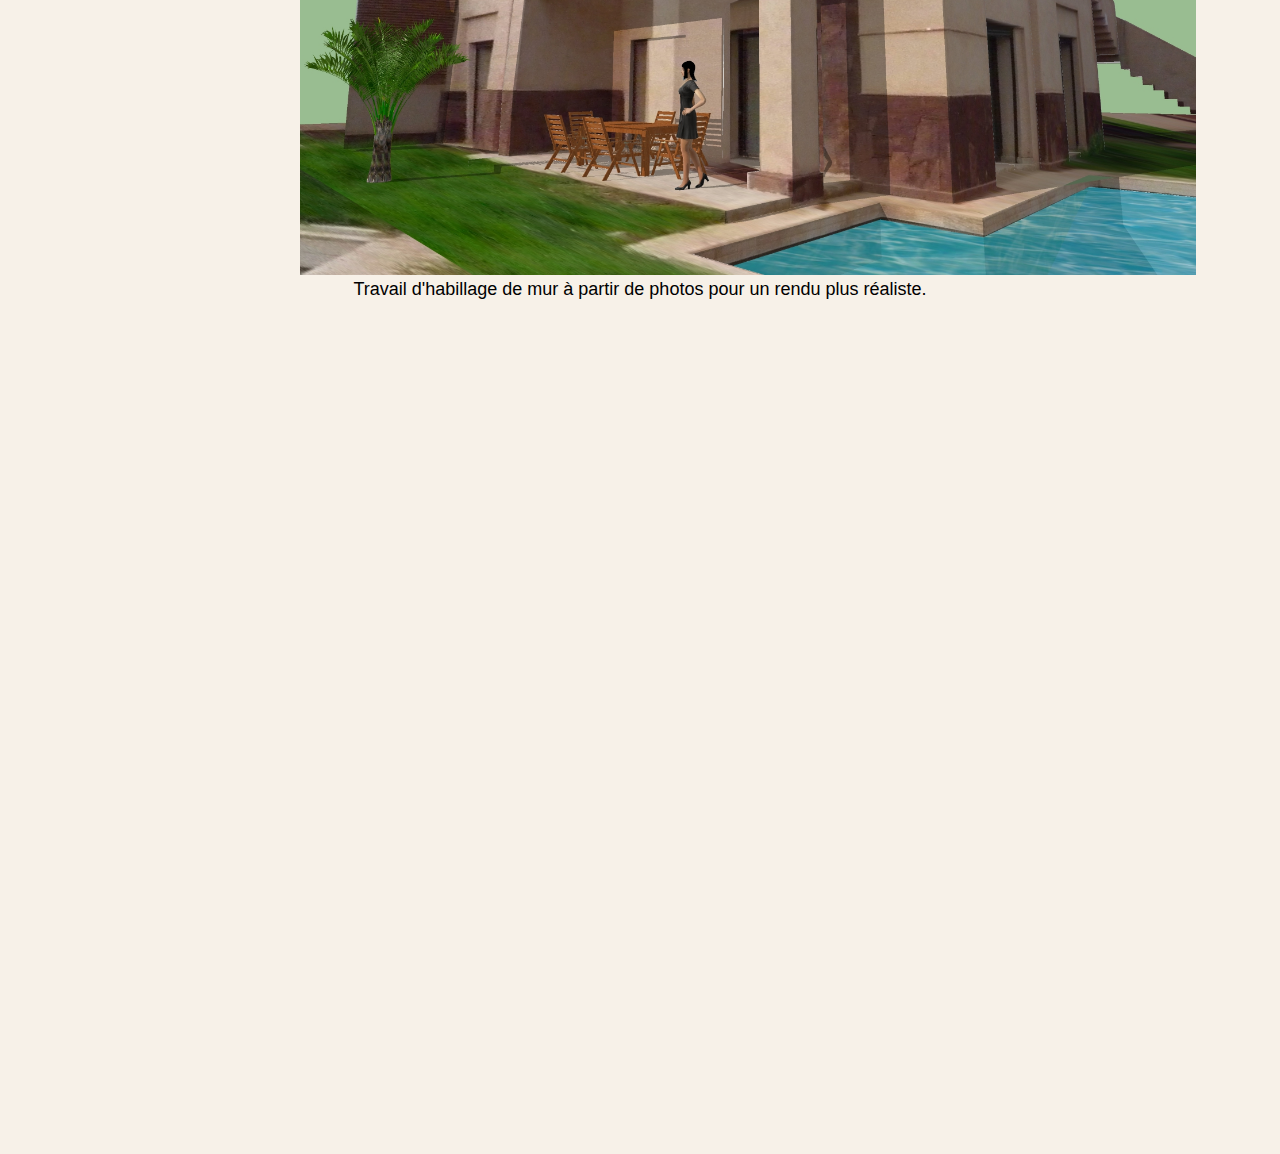
<file: HTML/sketchup.html>
<!DOCTYPE html>
<html>
    <head>
        <meta charset="utf-8">
        <title>Mon portfolio, infographie paysagère</title>
        <link rel="stylesheet" href="../CSS/sketchup.css">
    </head>
    <body>
        <div id="menu">
            <div id="title">
                <a href="moi.html">Moi, en quelques mots</a>
            </div>

             <div id="creation">Mes cr&eacute;ations
                <div class="partie">
                     <a href="informatiques.html">Informatiques</a>
                </div>
                <div class="classinfo_1">
                     <a href="autocad.html">Autocad</a>
                </div>
                <div class="classinfo_2">
                    <a href="photoshop.html">Photoshop</a>
                </div>
            </div>
        </div>
        <div id="software">
            <h1>Le logiciel Sketchup</h1>
                <p>Logiciel de mod&eacute;lisation d'esquisses en trois dimensions, il est utilis&eacute; dans des domaines aussi vari&eacute;s que la cr&eacute;ation de 
                        mobilier ou la reconstruction de sites historiques aux quatre coins du monde. Seule notre imagination semble limiter les potentiels de ce logiciel!</p>
            <h4>Quelques réalisations</h4>

            <div id="cess"> 
                <h2>Mod&eacute;lisation du CESS d'Epinal</h2>
                <div id="cessPh">
                    <img id="cess" src="../Informatique/Sketchup/CESS.jpg" alt="CESS">
                </div>
                    <p>Mod&eacute;lisation d'un projet d'am&eacute;nagement du CESS d'Epinal, qui se veut tourné vers les échanges et la détente entre étudiants.</p>
                </div>
            <div id="Plans">
                <h2>Exercice de modélisation de bâtiments et leurs ext&eacute;rieurs</h2>
                <div id="Plan_1">
                    <img id="Plan_1" src="../Informatique/Sketchup/PLAN 1.jpg" alt="Exercice de mod&eacute;lisation">
                </div>
                <div id="Plan_2">
                    <img id="Plan_2" src="../Informatique/Sketchup/PLAN 2.jpg" alt="Exercide de mod&eacute;lisation">
                </div>
                    <p>R&eacute;alisation d'une mod&eacute;lisation d'un quartier imagin&eacute;e &agrave; partir un plan simple.</p>
            </div>
            <div id="marakech">
                <h2>Habillage de murs &agrave; partir de photos et leur mise en sc&egrave;ne</h2>
                <div id="marakechPh">
                    <img id="marakech" src="../Informatique/Sketchup/marakech.jpg" alt="Habillage de mur &agrave; partir de photo">
                </div>
                    <p>Travail d'habillage de mur &agrave; partir de photos pour un rendu plus r&eacute;aliste.</h2>
            </div>
        </body>
</html>
</file>
<file: CSS/PDG.css>
body{
    margin: 0;
    padding: 0;
}

#menu{
    background-color: rgb(253, 239, 214);
    padding:20px;
    height:190px;
    display:inline-block;
    width: 100%;
    text-align: left;
}

#menu a{
    color: black;
    text-decoration: none;
}

#menu img{
    max-width: 8%;
    position: absolute;
    left: 0;
    margin: 30px 0px 0px 3px;
}

#perso{
    width: 300px;
    height: 70px;
    vertical-align: top;
    display: inline-block;
    font: 15px Arial ;
    text-align: center;
    margin: 50px 0px 0px 140px;
}

#title{
    width: 300px;
    font-weight: 40px;
    display: inline-block;
    vertical-align: top;
    font: 25px Arial;
    margin: 50px 0px 0px 140px;
    word-spacing: 5px;
}

#title a:hover{
    background-color: rgb(253, 226, 184)
}
#creation{
    text-align: left;
    margin: 50px 0px 0px 140px;
    width:300px;
    display: inline-block;
    text-decoration: none;
    visibility: visible;
    font: 25px Arial ;
    word-spacing: 5px;
}

.categories a{
    margin-left: 100px;
    text-decoration: none;
    font-style: oblique;
    font-size: 15px;
    letter-spacing: 1px;
}

.categories a:hover{
    background-color: rgb(253, 226, 184)
}

#citation{
    vertical-align: top;
    font-size: 20px;
    padding-top: 20px;
    text-align: center;
    position: absolute;
    color: rgb(145, 145, 145);
    width: 300px;
}

#phototour{
    background-color: rgb(253, 249, 242);
    margin-left: 400px; 
    float: left; 
}

#tour_1{
    position: absolute;
    position: fixed 0 0;
}

#tour_2{
    position: absolute;
}

#phototour:hover #tour_2{
    visibility: hidden;
}

#phototour:hover #tour_1{
    visibility: visible;
}
</file>
<file: CSS/crayon.css>
body{
    margin: 0;
    padding: 0;
}

#menu{
    background-color: rgb(253, 239, 214);
    padding:20px;
    height:75px;
    display:inline-block;
    width: 100%;
    text-align: left;
    border-bottom: 2px solid black;

}
#menu a{
    color: black;
    text-decoration: none;
}
#title{
    width: 400px;
    font-weight: 40px;
    display: inline-block;
    font: 20px Arial ;
    vertical-align: top;
    word-spacing: 5px;
}
#title a:hover{
    background-color: rgb(253, 226, 184)
}

.title_1{
    display: inline-block;
    vertical-align: top;
    display: inline-block;
    margin: 0px 0px 0px 0px;
    text-align: left;
}

.title_2{
    display: inline-block;
    vertical-align: top;
    margin: 0px 0px 0px 35px;
    word-spacing: 5px;
}

#title a:hover{
    text-decoration: none;
    background-color: rgb(253, 226, 184)
}

#creation{
    text-align: left;
    margin: 0px 0px 0px 30px;
    width:150px;
    display: inline-block;
    font: 20px Arial ;
    word-spacing: 5px;
}

.partie{
    margin-top: 5px;
    margin-left: 80px;
    text-decoration: none;
    font-size: 17px;
    letter-spacing: 1px;
}

.classinfo_1{
    margin-top: 5px;
    margin-left: 140px;
    text-decoration: none;
    font-style: oblique;
    font-size: 15px;
    letter-spacing: 1px;
}
.classinfo_2{
    margin-top: 5px;
    margin-left: 140px;
    text-decoration: none;
    font-style: oblique;
    font-size: 15px;
    letter-spacing: 1px;
}

#creation a:hover{
    background-color: rgb(253, 226, 184)
}

#citation{
    vertical-align: top;
    font-size: 20px;
    padding-top: 70px;
    padding-right: 80px;
    text-align: right;
    float: right;
    color: rgb(145, 145, 145);
    width: 500px;
}
#fond{
    background-color:rgb(247, 241, 232);
    margin-top: 20px;
    border-top: 2px solid black;
    height: 4350px;
}
h1{
    text-indent: 40px;
    font:23px Arial 500;
}
h2{
    padding-top:200px;
    font: 20px Arial;
    margin-left: 70px;
    text-decoration-line: underline;
}
p{
    text-align: center;
    font:18px Arial ;
}

#draw1 img{
    max-width:90%;
    margin: 0px 0px 0px 650px;
}

#draw2 img{
    max-width:90%;
    margin: 0px 0px 0px 550px;
}
#draw3 img{
    max-width:90%;
    margin: 0px 0px 0px 650px;
}
#draw4 img{
    max-width:90%;
    margin: 0px 0px 0px 650px;
}
</file>
<file: CSS/informatiques.css>
body{
    margin: 0;
    padding: 0;
}

#menu{
    background-color: rgb(253, 239, 214);
    padding:20px;
    height:80px;
    display:inline-block;
    width: 100%;
    text-align: left;
    border-bottom: 2px solid black;

}
#menu a{
    color: black;
    text-decoration: none;
}
#title{
    width: 400px;
    font-weight: 40px;
    display: inline-block;
    font: 20px Arial ;
    vertical-align: top;
    word-spacing: 5px;
}
#title a:hover{
    background-color: rgb(253, 226, 184)
}

.title_1{
    display: inline-block;
    vertical-align: top;
    display: inline-block;
    margin: 0px 0px 0px 0px;
    text-align: left;
}

.title_2{
    display: inline-block;
    vertical-align: top;
    margin: 0px 0px 0px 35px;
    word-spacing: 5px;
}

#creation{
     text-align: left;
     margin: 0px 0px 0px 30px;
     width:400px;
     display: inline-block;
     text-decoration: none;
     font: 20px Arial ;
     word-spacing: 5px;
}

.categories {
    margin-top: 5px;
    margin-left: 80px;
    text-decoration: none;
    font-size: 17px;
    letter-spacing: 1px;
}

.categories a:hover{
    background-color: rgb(253, 226, 184)
}
#fond{
    background-color:rgb(247, 241, 232);
    height: 830px;
    margin-top: 20px;
    border-top: 2px solid black;
}
h1{
    text-indent: 40px;
    font:23px Arial 500;
}
#citation{
    vertical-align: top;
    font-size: 20px;
    padding-top: 20px;
    text-align: center;
    position: absolute;
    color: rgb(145, 145, 145);
    width: 500px;
}

#multi{
    vertical-align: middle;
    margin: 40px 100px 0px 600px;
}

#categories_1{
    display: inline-block;
    vertical-align: top;
    display: inline-block;
    margin: 50px 0px 0px 0px;
    width: 220px;
    text-align: left;
}
#categories_2{
    display: inline-block;
    vertical-align: top;
    display: inline-block;
    margin: 50px 0px 0px 80px;
    text-align: right;
}
#categories_3{
    display: inline-block;
    vertical-align: top;
    display: inline-block;
    margin: 50px 0px 0px 30px;
    text-align: left;
}
</file>
<file: CSS/manuelles.css>
body{
    margin: 0;
    padding: 0;
}

#menu{
    background-color: rgb(253, 239, 214);
    padding:20px;
    height:75px;
    display:inline-block;
    width: 100%;
    text-align: left;
    border-bottom: 2px solid black;

}
#menu a{
    color: black;
    text-decoration: none;
}
#title{
    width: 400px;
    font-weight: 40px;
    display: inline-block;
    vertical-align: top;
    font: 20px Arial ;
    word-spacing: 5px;
}
.title_1{
    display: inline-block;
    vertical-align: top;
    display: inline-block;
    margin: 0px 0px 0px 0px;
    text-align: left;
}

.title_2{
    display: inline-block;
    vertical-align: top;
    margin: 0px 0px 0px 35px;
    word-spacing: 5px;
}

#title a:hover{
    text-decoration: none;
    background-color: rgb(253, 226, 184)
}

#creation{
    text-align: left;
    margin: 0px 0px 0px 30px;
    width:300px;
    display: inline-block;
    font: 20px Arial ;
    word-spacing: 5px;
}

.partie{
    margin-top: 5px;
    margin-left: 80px;
    text-decoration: none;
    font-size: 17px;
    letter-spacing: 1px;
}

.classinfo_1{
    margin-top: 5px;
    margin-left: 140px;
    text-decoration: none;
    font-style: oblique;
    font-size: 15px;
    letter-spacing: 1px;
}
.classinfo_2{
    margin-top: 5px;
    margin-left: 140px;
    text-decoration: none;
    font-style: oblique;
    font-size: 15px;
    letter-spacing: 1px;
}

#creation a:hover{
    background-color: rgb(253, 226, 184)
}
#citation{
    vertical-align: top;
    font-size: 20px;
    padding-top: 70px;
    padding-right: 80px;
    text-align: right;
    float: right;
    color: rgb(145, 145, 145);
    width: 500px;
}
#fond{
    background-color:rgb(247, 241, 232);
    margin-top: 20px;
    border-top: 2px solid black;
    height: 2750px;
}
h1{
    text-indent: 40px;
    font:23px Arial 500;
    margin-top: 50px;

}
h3{
    padding-top:80px;
    font: 24px Arial;
    text-align: center;
    text-shadow: 2px 2px rgb(223, 240, 252);

}
p{
    text-align: center;
    font:18px Arial ;
    margin: 0px 100px 0px 100px;
}
h2{
    font: 15px Arial italic;
    margin-left: 800px}
#brioche img{
    max-width:90%;
    margin: 0px 0px 0px 450px;
}
.container{
    vertical-align: center;
    margin-left: 300px;
}
.container .container_1 {
    max-width:90%;
}
#sapins img{
    max-width:90%;
    margin: 0px 400px 0px 650px;
}
#pirate img{
    max-width:90%;
}
#coupePh img{
    max-width:90%;
    margin: 0px 0px 0px 750px;
}
</file>
<file: CSS/photoshop.css>
body{
    margin: 0;
    padding: 0;
}

#menu{
    background-color: rgb(253, 239, 214);
    padding:20px;
    height:90px;
    display:inline-block;
    width: 100%;
    text-align: left;
    border-bottom: 2px solid black;

}
#menu a{
    color: black;
    text-decoration: none;
}
#title{
    width: 250px;
    font-weight: 40px;
    display: inline-block;
    vertical-align: top;
    font: 20px Arial ;
    margin: 0px 0px 0px 20px;
    word-spacing: 5px;
}

#title a:hover{
    text-decoration: none;
    background-color: rgb(253, 226, 184)
}

#creation{
    text-align: left;
    margin: 0px 0px 0px 30px;
    width:150px;
    display: inline-block;
    font: 20px Arial ;
    word-spacing: 5px;
}

.partie{
    margin-top: 5px;
    margin-left: 80px;
    text-decoration: none;
    font-size: 17px;
    letter-spacing: 1px;
}

.classinfo_1{
    margin-top: 5px;
    margin-left: 140px;
    text-decoration: none;
    font-style: oblique;
    font-size: 15px;
    letter-spacing: 1px;
}
.classinfo_2{
    margin-top: 5px;
    margin-left: 140px;
    text-decoration: none;
    font-style: oblique;
    font-size: 15px;
    letter-spacing: 1px;
}

#creation a:hover{
    background-color: rgb(253, 226, 184)
}

#software{
    background-color:rgb(247, 241, 232);
    margin-top: 20px;
    border-top: 2px solid black;
    height: 7500px;
}
h1{
    text-indent: 40px;
    font:23px Arial 500;
    text-decoration-line: underline;
    text-decoration-style: dotted;
}

p{
    text-align: center;
    font:18px Arial ;
    margin-bottom: 50px;
}

h4{
    padding-top: 80px;
    font: 24px Arial;
    text-shadow: 2px 2px rgb(223, 240, 252);
    text-align: center;
}
h2{
    padding-top:80px;
    font: 20px Arial;
    margin-left: 70px;
    text-decoration-line: underline;
}

#Bloc_diagramme img{
    max-width:90%;
    margin: 0px 0px 0px 90px;
}

#Coupe img{
    max-width:90%;
    margin: 0px 0px 0px 90px;
}

#Le_Thillot img{
    max-width:70%;
    margin: 0px 0px 0px 300px;
}

#coupe_de_jour img{
    max-width:70%;
    margin: 0px 0px 0px 330px;
}

#coupe_de_nuit img{
    max-width:70%;
    margin: 0px 0px 0px 300px;
}


#plandintention img{
    max-width:90%;
    margin: 0px 0px 0px 90px;
}
</file>
<file: CSS/sketchup.css>
body{
    margin: 0;
    padding: 0;
}

#menu{
    background-color: rgb(253, 239, 214);
    padding:20px;
    height:90px;
    display:inline-block;
    width: 100%;
    text-align: left;
    border-bottom: 2px solid black;

}
#menu a{
    color: black;
    text-decoration: none;
}
#title{
    width: 250px;
    font-weight: 40px;
    display: inline-block;
    vertical-align: top;
    font: 20px Arial ;
    margin: 0px 0px 0px 20px;
    word-spacing: 5px;
}

#title a:hover{
    text-decoration: none;
    background-color: rgb(253, 226, 184)
}

#creation{
    text-align: left;
    margin: 0px 0px 0px 30px;
    width:150px;
    display: inline-block;
    font: 20px Arial ;
    word-spacing: 5px;
}

.partie{
    margin-top: 5px;
    margin-left: 80px;
    text-decoration: none;
    font-size: 17px;
    letter-spacing: 1px;
}

.classinfo_1{
    margin-top: 5px;
    margin-left: 140px;
    text-decoration: none;
    font-style: oblique;
    font-size: 15px;
    letter-spacing: 1px;
}
.classinfo_2{
    margin-top: 5px;
    margin-left: 140px;
    text-decoration: none;
    font-style: oblique;
    font-size: 15px;
    letter-spacing: 1px;
}

#creation a:hover{
    background-color: rgb(253, 226, 184)
}

#software{
    background-color:rgb(247, 241, 232);
    margin-top: 20px;
    border-top: 2px solid black;
    height: 4200px;
}
h1{
    text-indent: 40px;
    font:23px Arial 500;
    text-decoration-line: underline;
    text-decoration-style: dotted;
}

p{
    text-align: center;
    font:18px Arial ;
    margin:0px 100px 50px 100px;
}

h4{
    padding-top: 80px;
    font: 24px Arial;
    text-shadow: 2px 2px rgb(223, 240, 252);
    text-align: center;
}
h2{
    padding-top:80px;
    font: 20px Arial;
    margin-left: 70px;
    text-decoration-line: underline;
}

#cess img{
    max-width:90%;
    margin: 0px 0px 0px 90px;
}

#Plan_1 img{
    max-width:90%;
    margin: 0px 0px 0px 90px;
}

#Plan_2 img{
    max-width:70%;
    margin: 0px 0px 0px 300px;
}

#marakech img{
    max-width:70%;
    margin: 0px 0px 0px 300px;
}
</file>
